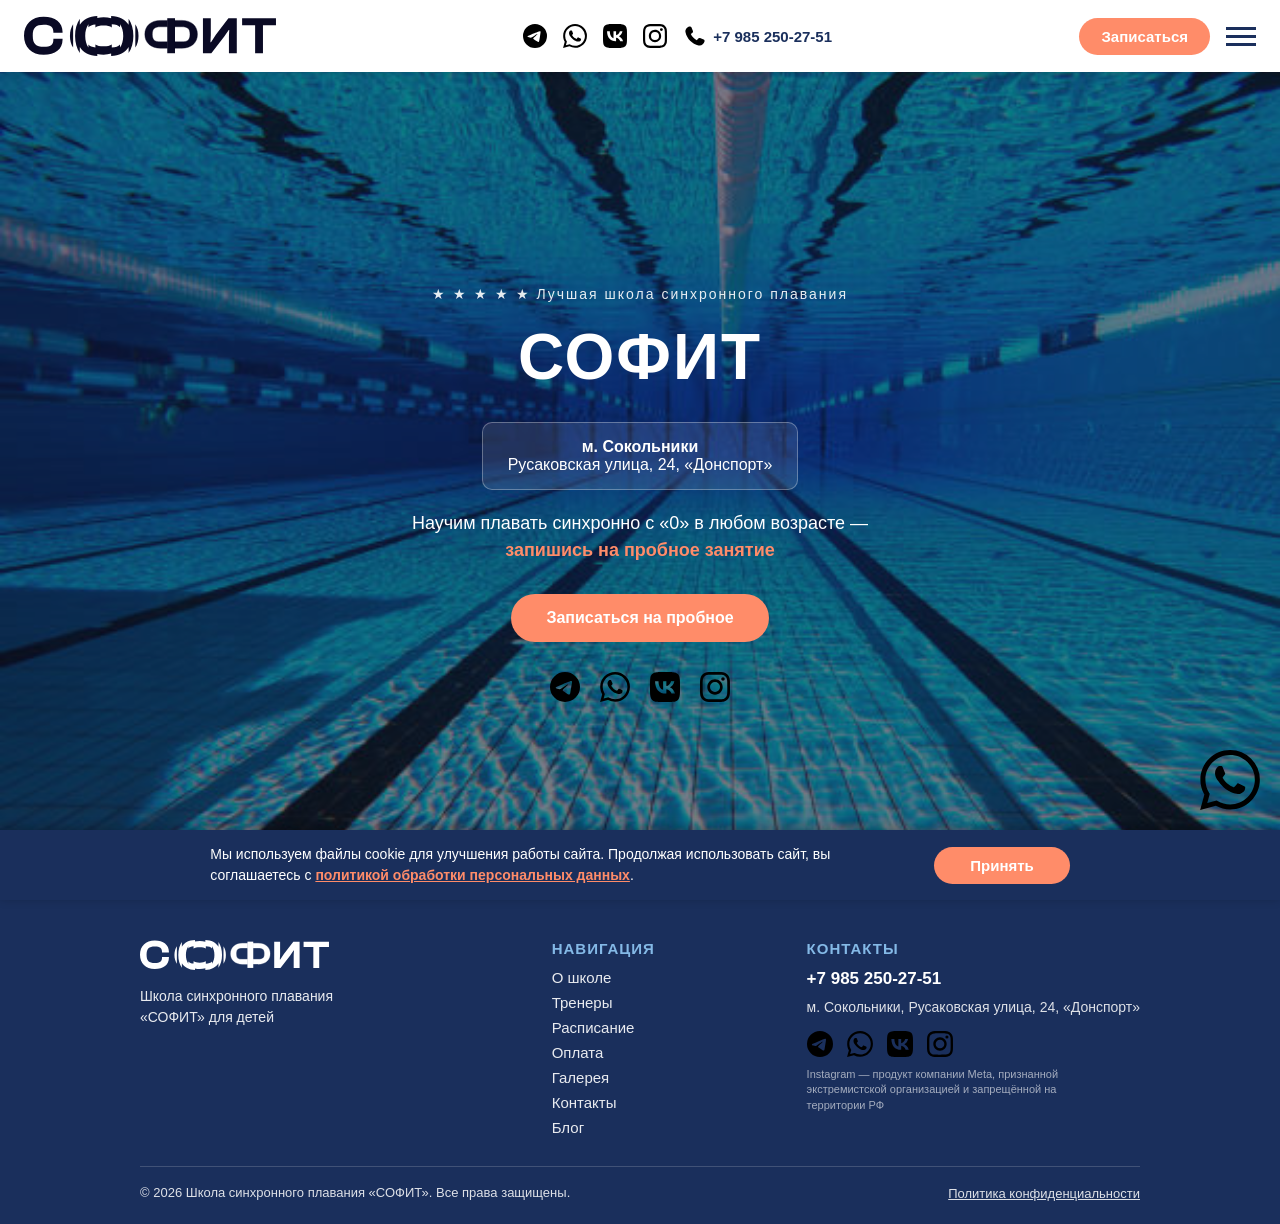
<file: index.html>
<!DOCTYPE html>
<html lang="ru">
<head>
  <meta charset="UTF-8">
  <meta name="viewport" content="width=device-width, initial-scale=1.0">
  <title>Школа синхронного плавания</title>
  <link rel="stylesheet" href="css/style.css">
  <link rel="stylesheet" href="css/modal.css">
</head>
<body>

  <!-- HEADER -->
  <header class="header">
    <a href="index.html" class="logo">
      <img src="images/logo.svg" alt="Логотип школы СОФИТ">
    </a>
    <div class="header-contacts">
      <a href="https://t.me/ваш_канал" target="_blank" aria-label="Telegram">
        <img src="images/icons/telegram.svg" alt="Telegram">
      </a>
      <a href="https://wa.me/79852502751" target="_blank" aria-label="WhatsApp">
        <img src="images/icons/whatsapp.svg" alt="WhatsApp">
      </a>
      <a href="https://vk.com/ваша_группа" target="_blank" aria-label="VK">
        <img src="images/icons/vk.svg" alt="VK">
      </a>
      <a href="https://instagram.com/ваш_профиль" target="_blank" aria-label="Instagram">
        <img src="images/icons/instagram.svg" alt="Instagram">
      </a>
      <a href="tel:+79852502751" class="header-phone" aria-label="Позвонить">
        <img src="images/icons/phone.svg" alt="Телефон">
        <span class="header-phone-text">+7 985 250-27-51</span>
      </a>
    </div>
    <div class="header-actions">
      <button class="header-signup-btn" id="signupOpenBtn" aria-label="Записаться на пробное занятие">
        <span class="signup-icon" aria-hidden="true">+</span>
        <span class="signup-text">Записаться</span>
      </button>
      <button class="burger" id="burgerBtn" aria-label="Открыть меню">
        <span></span>
        <span></span>
        <span></span>
      </button>
    </div>
  </header>

  <!-- МЕНЮ (появляется при клике на гамбургер) -->
  <nav class="mobile-menu" id="mobileMenu">
    <a href="index.html">Главная</a>
    <a href="about.html">О школе</a>
    <a href="trainers.html">Тренеры</a>
    <a href="schedule.html">Расписание</a>
    <a href="payment.html">Оплата</a>
    <a href="gallery.html">Галерея</a>
    <a href="blog.html">Блог</a>
    <a href="contacts.html">Контакты</a>
  </nav>

<!-- HERO SECTION (полноэкранный фон) -->
<section class="hero">
  <img src="images/hero-bg.jpg" alt="Синхронное плавание" class="hero-bg">
  <div class="hero-overlay">

    <p class="hero-badge">★ ★ ★ ★ ★ Лучшая школа синхронного плавания</p>

    <h1 class="hero-title">СОФИТ</h1>

    <div class="hero-info-card">
      <strong>м. Сокольники</strong>
      <p>Русаковская улица, 24, «Донспорт»</p>
    </div>

    <p class="hero-subtitle">
      Научим плавать синхронно с «0» в любом возрасте — 
      <span class="highlight">запишись на пробное занятие</span>
    </p>

    <a href="https://wa.me/79852502751" class="btn-primary">Записаться на пробное</a>

    <div class="hero-socials">
      <a href="https://t.me/ваш_канал" target="_blank">
        <img src="images/icons/telegram.svg" alt="Telegram">
      </a>
      <a href="https://wa.me/79852502751" target="_blank">
        <img src="images/icons/whatsapp.svg" alt="WhatsApp">
      </a>
      <a href="https://vk.com/ваша_группа" target="_blank">
        <img src="images/icons/vk.svg" alt="VK">
      </a>
      <a href="https://www.instagram.com/sofit.swimming_?igsh=MWUxM2V4d3Z0cXV6cQ%3D%3D&utm_source=qr" target="_blank">
        <img src="images/icons/instagram.svg" alt="Instagram">
      </a>
    </div>

  </div>
</section>


  <!-- FOOTER -->
  <footer class="footer">
    <div class="footer-columns">
      <div class="footer-col footer-about">
        <img src="images/logo.svg" alt="Логотип школы СОФИТ" class="footer-logo">
        <p>Школа синхронного плавания «СОФИТ» для детей</p>
      </div>
      <div class="footer-col">
        <h4>Навигация</h4>
        <nav class="footer-nav">
          <a href="about.html">О школе</a>
          <a href="trainers.html">Тренеры</a>
          <a href="schedule.html">Расписание</a>
          <a href="payment.html">Оплата</a>
          <a href="gallery.html">Галерея</a>
          <a href="contacts.html">Контакты</a>
          <a href="blog.html">Блог</a>
        </nav>
      </div>
      <div class="footer-col">
        <h4>Контакты</h4>
        <a href="tel:+79852502751" class="footer-phone">+7 985 250-27-51</a>
        <p class="footer-address">м. Сокольники, Русаковская улица, 24, «Донспорт»</p>
        <div class="footer-socials">
          <a href="https://t.me/ваш_канал" target="_blank" aria-label="Telegram">
            <img src="images/icons/telegram.svg" alt="Telegram">
          </a>
          <a href="https://wa.me/79852502751" target="_blank" aria-label="WhatsApp">
            <img src="images/icons/whatsapp.svg" alt="WhatsApp">
          </a>
          <a href="https://vk.com/ваша_группа" target="_blank" aria-label="VK">
            <img src="images/icons/vk.svg" alt="VK">
          </a>
          <a href="https://instagram.com/ваш_профиль" target="_blank" aria-label="Instagram">
            <img src="images/icons/instagram.svg" alt="Instagram">
          </a>
        </div>
        <p class="footer-socials-note">Instagram — продукт компании Meta, признанной экстремистской организацией и запрещённой на территории РФ</p>
      </div>
    </div>
    <div class="footer-bottom">
      <p>© 2026 Школа синхронного плавания «СОФИТ». Все права защищены.</p>
      <a href="privacy-policy.html">Политика конфиденциальности</a>
    </div>
  </footer>

  <!-- WHATSAPP FLOATING BUTTON -->
  <a href="https://wa.me/79852502751" class="whatsapp-btn">
    <img src="images/icons/whatsapp.svg" alt="WhatsApp">
  </a>

  <script src="js/main.js"></script>

  <!-- МОДАЛЬНОЕ ОКНО ЗАПИСИ НА ПРОБНОЕ ЗАНЯТИЕ -->
  <div class="modal-overlay" id="signupModal" aria-hidden="true" role="dialog" aria-labelledby="signupModalTitle">
    <div class="modal-window">
      <button class="modal-close" type="button" aria-label="Закрыть окно">✕</button>
      <h2 class="modal-title" id="signupModalTitle">Запись на пробное занятие</h2>

      <form class="modal-form" novalidate>
        <div class="modal-field" data-field="childName">
          <label for="modalChildName">Имя ребёнка <span class="required-mark">*</span></label>
          <input type="text" id="modalChildName" name="childName" required>
          <span class="field-error"></span>
        </div>

        <div class="modal-field" data-field="parentName">
          <label for="modalParentName">Имя родителя <span class="required-mark">*</span></label>
          <input type="text" id="modalParentName" name="parentName" required>
          <span class="field-error"></span>
        </div>

        <div class="modal-field" data-field="phone">
          <label for="modalPhone">Телефон родителя <span class="required-mark">*</span></label>
          <input type="tel" id="modalPhone" name="phone" placeholder="+7 ___ ___-__-__" pattern="[+]?[\d\s\-()]{7,20}" required>
          <span class="field-error"></span>
        </div>

        <div class="modal-field" data-field="age">
          <label for="modalAge">Возраст ребёнка</label>
          <input type="number" id="modalAge" name="age" min="1" max="18">
          <span class="field-error"></span>
        </div>

        <div class="modal-field" data-field="preferredTime">
          <label for="modalTime">Удобное время</label>
          <input type="text" id="modalTime" name="preferredTime" placeholder="Например: будни после 17:00">
          <span class="field-error"></span>
        </div>

        <div class="modal-field" data-field="group">
          <label for="modalGroup">Группа</label>
          <input type="text" id="modalGroup" name="group" placeholder="Например: младшая 5–7 лет">
          <span class="field-error"></span>
        </div>

        <div class="modal-field" data-field="comment">
          <label for="modalComment">Комментарий</label>
          <textarea id="modalComment" name="comment" rows="3"></textarea>
          <span class="field-error"></span>
        </div>

        <div class="modal-consent" data-field="consent">
          <label class="consent-label">
            <input type="checkbox" name="consent" required>
            <span>Согласен с условиями обработки персональных данных и с <a href="privacy-policy.html" target="_blank">политикой конфиденциальности</a> <span class="required-mark">*</span></span>
          </label>
          <span class="field-error"></span>
        </div>

        <button type="submit" class="modal-submit">Отправить</button>
      </form>

      <div class="modal-success">
        <div class="modal-success-icon">✅</div>
        <p class="modal-success-text">Спасибо! Заявка отправлена, мы скоро свяжемся с вами</p>
        <a class="modal-whatsapp-btn" href="#" target="_blank" rel="noopener">
          <img src="images/icons/whatsapp.svg" alt="">
          Продублировать в WhatsApp
        </a>
      </div>
    </div>
  </div>

  <script src="js/modal.js"></script>
</body>
</html>
</file>
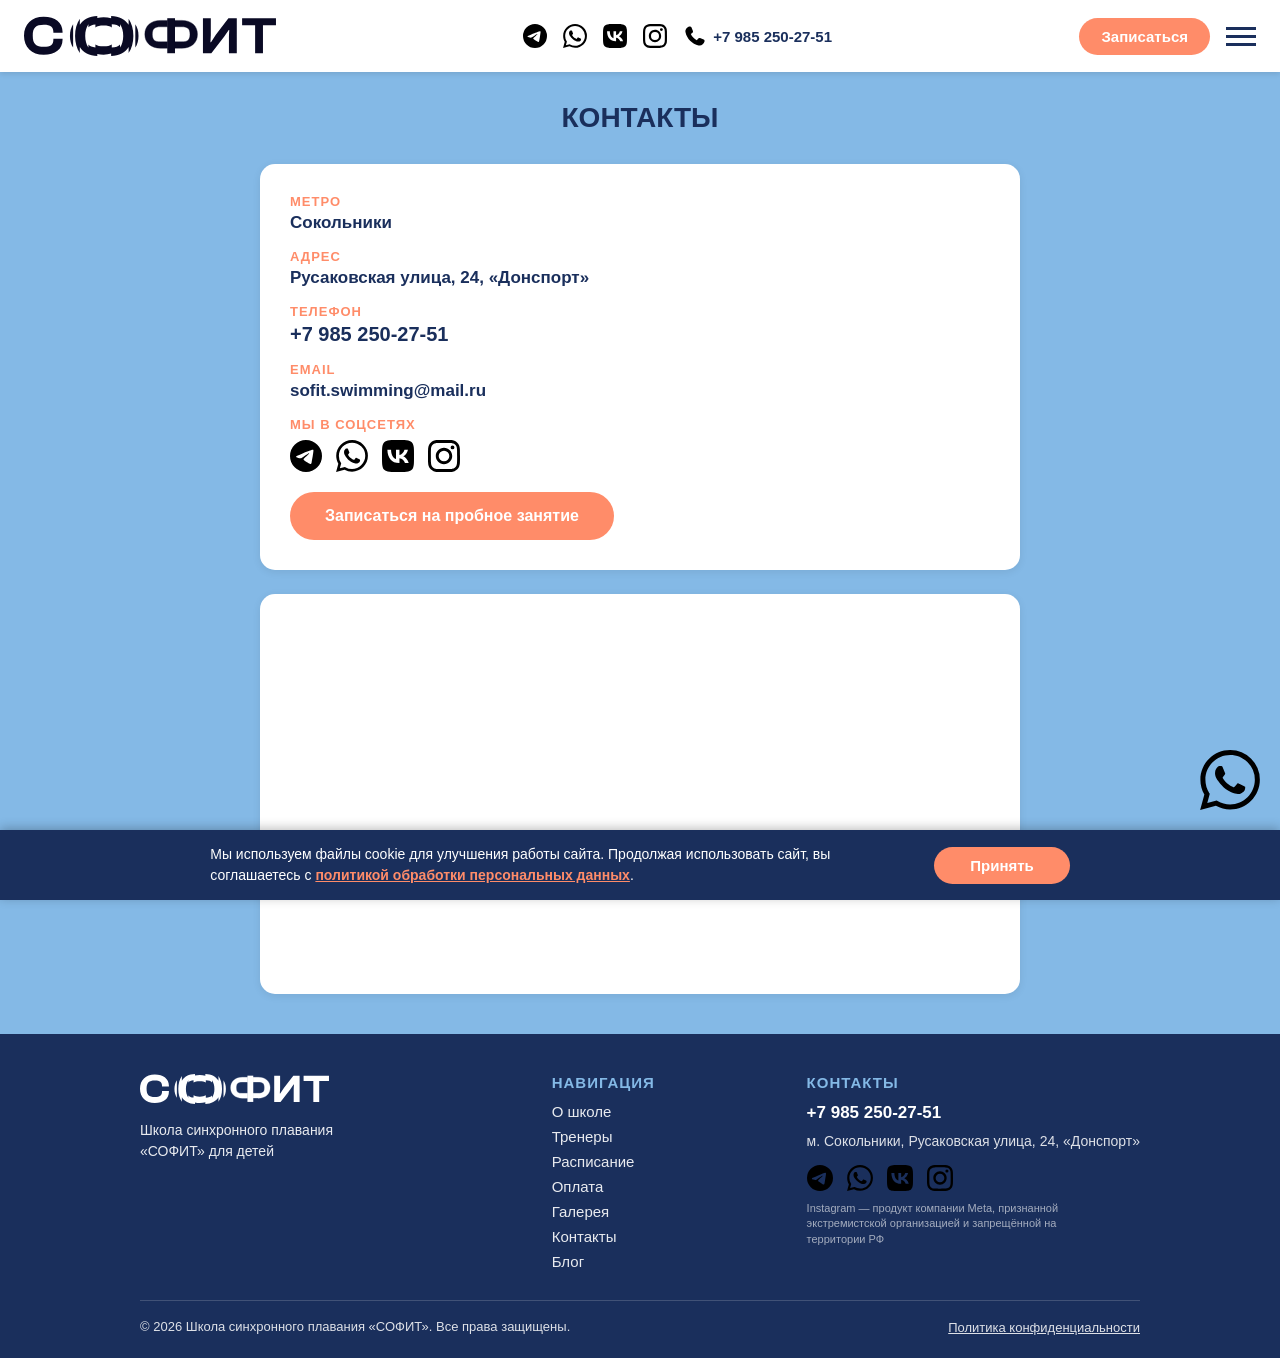
<file: contacts.html>
<!DOCTYPE html>
<html lang="ru">
<head>
  <meta charset="UTF-8">
  <meta name="viewport" content="width=device-width, initial-scale=1.0">
  <meta name="description" content="Контакты школы синхронного плавания СОФИТ — телефон, адрес, соцсети.">
  <title>Контакты — Школа синхронного плавания СОФИТ</title>
  <link rel="stylesheet" href="css/style.css">
  <link rel="stylesheet" href="css/modal.css">
</head>
<body>

  <!-- HEADER -->
  <header class="header">
    <a href="index.html" class="logo">
      <img src="images/logo.svg" alt="Логотип школы СОФИТ">
    </a>
    <div class="header-contacts">
      <a href="https://t.me/ваш_канал" target="_blank" aria-label="Telegram">
        <img src="images/icons/telegram.svg" alt="Telegram">
      </a>
      <a href="https://wa.me/79852502751" target="_blank" aria-label="WhatsApp">
        <img src="images/icons/whatsapp.svg" alt="WhatsApp">
      </a>
      <a href="https://vk.com/ваша_группа" target="_blank" aria-label="VK">
        <img src="images/icons/vk.svg" alt="VK">
      </a>
      <a href="https://instagram.com/ваш_профиль" target="_blank" aria-label="Instagram">
        <img src="images/icons/instagram.svg" alt="Instagram">
      </a>
      <a href="tel:+79852502751" class="header-phone" aria-label="Позвонить">
        <img src="images/icons/phone.svg" alt="Телефон">
        <span class="header-phone-text">+7 985 250-27-51</span>
      </a>
    </div>
    <div class="header-actions">
      <button class="header-signup-btn" id="signupOpenBtn" aria-label="Записаться на пробное занятие">
        <span class="signup-icon" aria-hidden="true">+</span>
        <span class="signup-text">Записаться</span>
      </button>
      <button class="burger" id="burgerBtn" aria-label="Открыть меню">
        <span></span>
        <span></span>
        <span></span>
      </button>
    </div>
  </header>

  <!-- МЕНЮ -->
  <nav class="mobile-menu" id="mobileMenu">
    <a href="index.html">Главная</a>
    <a href="about.html">О школе</a>
    <a href="trainers.html">Тренеры</a>
    <a href="schedule.html">Расписание</a>
    <a href="payment.html">Оплата</a>
    <a href="gallery.html">Галерея</a>
    <a href="blog.html">Блог</a>
    <a href="contacts.html">Контакты</a>
  </nav>

  <!-- ЗАГОЛОВОК СТРАНИЦЫ -->
  <section class="page-header">
    <h1>КОНТАКТЫ</h1>
  </section>

  <!-- КОНТЕНТ -->
  <section class="page-content contacts-content">

    <!-- АДРЕС / ТЕЛЕФОН / СОЦСЕТИ -->
    <div class="contacts-card">
      <div class="contacts-row">
        <span class="contacts-label">Метро</span>
        <span class="contacts-value">Сокольники</span>
      </div>
      <div class="contacts-row">
        <span class="contacts-label">Адрес</span>
        <span class="contacts-value">Русаковская улица, 24, «Донспорт»</span>
      </div>
      <div class="contacts-row">
        <span class="contacts-label">Телефон</span>
        <a href="tel:+79852502751" class="contacts-phone">+7 985 250-27-51</a>
      </div>
      <div class="contacts-row">
        <span class="contacts-label">Email</span>
        <a href="mailto:sofit.swimming@mail.ru" class="contacts-email">sofit.swimming@mail.ru</a>
      </div>
      <div class="contacts-row">
        <span class="contacts-label">Мы в соцсетях</span>
        <div class="contacts-socials">
          <a href="https://t.me/ваш_канал" target="_blank" aria-label="Telegram">
            <img src="images/icons/telegram.svg" alt="Telegram">
          </a>
          <a href="https://wa.me/79852502751" target="_blank" aria-label="WhatsApp">
            <img src="images/icons/whatsapp.svg" alt="WhatsApp">
          </a>
          <a href="https://vk.com/ваша_группа" target="_blank" aria-label="VK">
            <img src="images/icons/vk.svg" alt="VK">
          </a>
          <a href="https://instagram.com/ваш_профиль" target="_blank" aria-label="Instagram">
            <img src="images/icons/instagram.svg" alt="Instagram">
          </a>
        </div>
      </div>
      <!-- Кнопка переиспользует модалку записи из js/modal.js (см. скрипт внизу страницы) -->
      <button type="button" class="btn-primary contacts-signup-btn js-open-signup">
        Записаться на пробное занятие
      </button>
    </div>

    <!-- КАРТА (Яндекс.Карты, iframe-виджет без API-ключа, метка по поиску адреса) -->
    <div class="map-wrapper">
      <iframe
        src="https://yandex.ru/map-widget/v1/?text=%D0%9C%D0%BE%D1%81%D0%BA%D0%B2%D0%B0%2C%20%D0%A0%D1%83%D1%81%D0%B0%D0%BA%D0%BE%D0%B2%D1%81%D0%BA%D0%B0%D1%8F%20%D1%83%D0%BB%D0%B8%D1%86%D0%B0%2C%2024&z=16"
        title="Карта: Москва, Русаковская улица, 24, «Донспорт»"
        allowfullscreen
        loading="lazy">
      </iframe>
    </div>

  </section>

  <!-- FOOTER -->
  <footer class="footer">
    <div class="footer-columns">
      <div class="footer-col footer-about">
        <img src="images/logo.svg" alt="Логотип школы СОФИТ" class="footer-logo">
        <p>Школа синхронного плавания «СОФИТ» для детей</p>
      </div>
      <div class="footer-col">
        <h4>Навигация</h4>
        <nav class="footer-nav">
          <a href="about.html">О школе</a>
          <a href="trainers.html">Тренеры</a>
          <a href="schedule.html">Расписание</a>
          <a href="payment.html">Оплата</a>
          <a href="gallery.html">Галерея</a>
          <a href="contacts.html">Контакты</a>
          <a href="blog.html">Блог</a>
        </nav>
      </div>
      <div class="footer-col">
        <h4>Контакты</h4>
        <a href="tel:+79852502751" class="footer-phone">+7 985 250-27-51</a>
        <p class="footer-address">м. Сокольники, Русаковская улица, 24, «Донспорт»</p>
        <div class="footer-socials">
          <a href="https://t.me/ваш_канал" target="_blank" aria-label="Telegram">
            <img src="images/icons/telegram.svg" alt="Telegram">
          </a>
          <a href="https://wa.me/79852502751" target="_blank" aria-label="WhatsApp">
            <img src="images/icons/whatsapp.svg" alt="WhatsApp">
          </a>
          <a href="https://vk.com/ваша_группа" target="_blank" aria-label="VK">
            <img src="images/icons/vk.svg" alt="VK">
          </a>
          <a href="https://instagram.com/ваш_профиль" target="_blank" aria-label="Instagram">
            <img src="images/icons/instagram.svg" alt="Instagram">
          </a>
        </div>
        <p class="footer-socials-note">Instagram — продукт компании Meta, признанной экстремистской организацией и запрещённой на территории РФ</p>
      </div>
    </div>
    <div class="footer-bottom">
      <p>© 2026 Школа синхронного плавания «СОФИТ». Все права защищены.</p>
      <a href="privacy-policy.html">Политика конфиденциальности</a>
    </div>
  </footer>

  <!-- WHATSAPP FLOATING BUTTON -->
  <a href="https://wa.me/79852502751" class="whatsapp-btn">
    <img src="images/icons/whatsapp.svg" alt="WhatsApp">
  </a>

  <script src="js/main.js"></script>

  <!-- МОДАЛЬНОЕ ОКНО ЗАПИСИ НА ПРОБНОЕ ЗАНЯТИЕ -->
  <div class="modal-overlay" id="signupModal" aria-hidden="true" role="dialog" aria-labelledby="signupModalTitle">
    <div class="modal-window">
      <button class="modal-close" type="button" aria-label="Закрыть окно">✕</button>
      <h2 class="modal-title" id="signupModalTitle">Запись на пробное занятие</h2>

      <form class="modal-form" novalidate>
        <div class="modal-field" data-field="childName">
          <label for="modalChildName">Имя ребёнка <span class="required-mark">*</span></label>
          <input type="text" id="modalChildName" name="childName" required>
          <span class="field-error"></span>
        </div>

        <div class="modal-field" data-field="parentName">
          <label for="modalParentName">Имя родителя <span class="required-mark">*</span></label>
          <input type="text" id="modalParentName" name="parentName" required>
          <span class="field-error"></span>
        </div>

        <div class="modal-field" data-field="phone">
          <label for="modalPhone">Телефон родителя <span class="required-mark">*</span></label>
          <input type="tel" id="modalPhone" name="phone" placeholder="+7 ___ ___-__-__" pattern="[+]?[\d\s\-()]{7,20}" required>
          <span class="field-error"></span>
        </div>

        <div class="modal-field" data-field="age">
          <label for="modalAge">Возраст ребёнка</label>
          <input type="number" id="modalAge" name="age" min="1" max="18">
          <span class="field-error"></span>
        </div>

        <div class="modal-field" data-field="preferredTime">
          <label for="modalTime">Удобное время</label>
          <input type="text" id="modalTime" name="preferredTime" placeholder="Например: будни после 17:00">
          <span class="field-error"></span>
        </div>

        <div class="modal-field" data-field="group">
          <label for="modalGroup">Группа</label>
          <input type="text" id="modalGroup" name="group" placeholder="Например: младшая 5–7 лет">
          <span class="field-error"></span>
        </div>

        <div class="modal-field" data-field="comment">
          <label for="modalComment">Комментарий</label>
          <textarea id="modalComment" name="comment" rows="3"></textarea>
          <span class="field-error"></span>
        </div>

        <div class="modal-consent" data-field="consent">
          <label class="consent-label">
            <input type="checkbox" name="consent" required>
            <span>Согласен с условиями обработки персональных данных и с <a href="privacy-policy.html" target="_blank">политикой конфиденциальности</a> <span class="required-mark">*</span></span>
          </label>
          <span class="field-error"></span>
        </div>

        <button type="submit" class="modal-submit">Отправить</button>
      </form>

      <div class="modal-success">
        <div class="modal-success-icon">✅</div>
        <p class="modal-success-text">Спасибо! Заявка отправлена, мы скоро свяжемся с вами</p>
        <a class="modal-whatsapp-btn" href="#" target="_blank" rel="noopener">
          <img src="images/icons/whatsapp.svg" alt="">
          Продублировать в WhatsApp
        </a>
      </div>
    </div>
  </div>

  <script src="js/modal.js"></script>

  <!-- Кнопка «Записаться на пробное занятие» переиспользует существующий
       обработчик модалки: программно «нажимает» кнопку #signupOpenBtn в header,
       на которую уже подписан js/modal.js. Сам modal.js не изменялся. -->
  <script>
    document.querySelectorAll('.js-open-signup').forEach(function (btn) {
      btn.addEventListener('click', function () {
        var headerSignupBtn = document.getElementById('signupOpenBtn');
        if (headerSignupBtn) headerSignupBtn.click();
      });
    });
  </script>
</body>
</html>
</file>
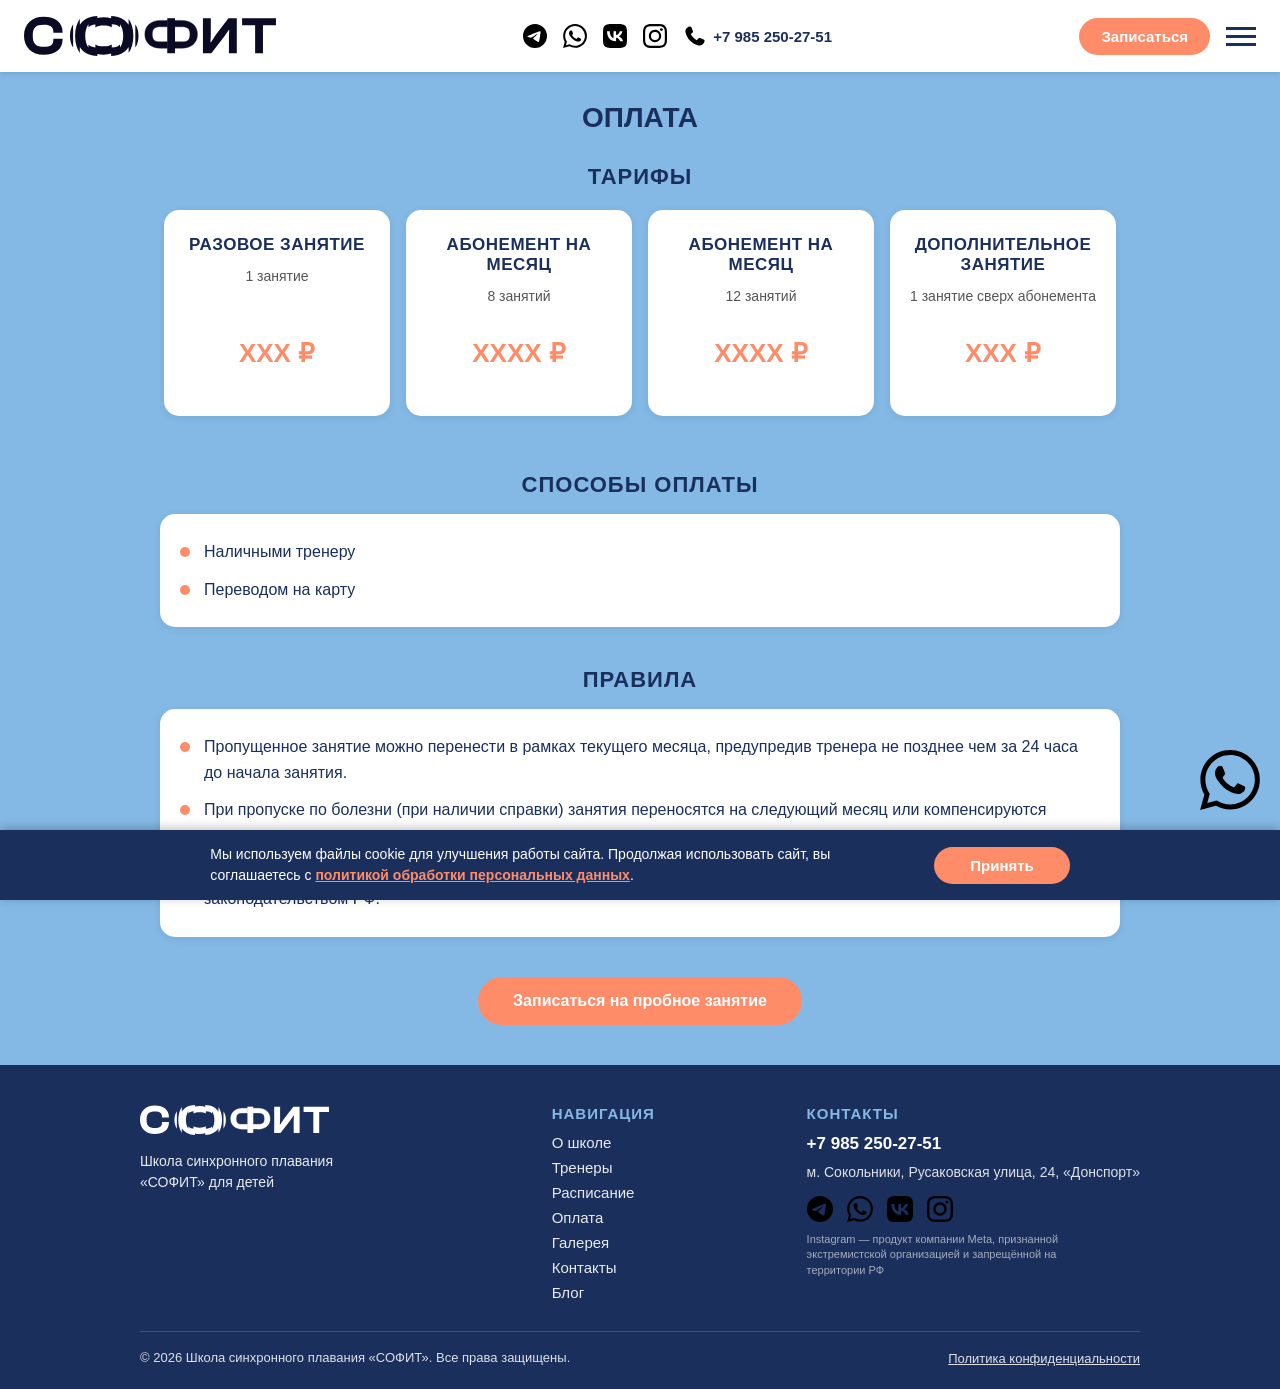
<file: payment.html>
<!DOCTYPE html>
<html lang="ru">
<head>
  <meta charset="UTF-8">
  <meta name="viewport" content="width=device-width, initial-scale=1.0">
  <meta name="description" content="Оплата занятий в школе синхронного плавания СОФИТ — тарифы, способы оплаты, правила.">
  <title>Оплата — Школа синхронного плавания СОФИТ</title>
  <link rel="stylesheet" href="css/style.css">
  <link rel="stylesheet" href="css/modal.css">
</head>
<body>

  <!-- HEADER -->
  <header class="header">
    <a href="index.html" class="logo">
      <img src="images/logo.svg" alt="Логотип школы СОФИТ">
    </a>
    <div class="header-contacts">
      <a href="https://t.me/ваш_канал" target="_blank" aria-label="Telegram">
        <img src="images/icons/telegram.svg" alt="Telegram">
      </a>
      <a href="https://wa.me/79852502751" target="_blank" aria-label="WhatsApp">
        <img src="images/icons/whatsapp.svg" alt="WhatsApp">
      </a>
      <a href="https://vk.com/ваша_группа" target="_blank" aria-label="VK">
        <img src="images/icons/vk.svg" alt="VK">
      </a>
      <a href="https://instagram.com/ваш_профиль" target="_blank" aria-label="Instagram">
        <img src="images/icons/instagram.svg" alt="Instagram">
      </a>
      <a href="tel:+79852502751" class="header-phone" aria-label="Позвонить">
        <img src="images/icons/phone.svg" alt="Телефон">
        <span class="header-phone-text">+7 985 250-27-51</span>
      </a>
    </div>
    <div class="header-actions">
      <button class="header-signup-btn" id="signupOpenBtn" aria-label="Записаться на пробное занятие">
        <span class="signup-icon" aria-hidden="true">+</span>
        <span class="signup-text">Записаться</span>
      </button>
      <button class="burger" id="burgerBtn" aria-label="Открыть меню">
        <span></span>
        <span></span>
        <span></span>
      </button>
    </div>
  </header>

  <!-- МЕНЮ -->
  <nav class="mobile-menu" id="mobileMenu">
    <a href="index.html">Главная</a>
    <a href="about.html">О школе</a>
    <a href="trainers.html">Тренеры</a>
    <a href="schedule.html">Расписание</a>
    <a href="payment.html">Оплата</a>
    <a href="gallery.html">Галерея</a>
    <a href="blog.html">Блог</a>
    <a href="contacts.html">Контакты</a>
  </nav>

  <!-- ЗАГОЛОВОК СТРАНИЦЫ -->
  <section class="page-header">
    <h1>ОПЛАТА</h1>
  </section>

  <!-- КОНТЕНТ -->
  <section class="page-content payment-content">

    <!-- ТАРИФЫ: горизонтальная скроллируемая лента карточек -->
    <div class="payment-section">
      <h2 class="section-title">Тарифы</h2>
      <!-- Цены — заглушки «XXX ₽», владелец заменит на реальные -->
      <div class="tariffs-scroller" role="list">
        <article class="tariff-card" role="listitem">
          <h3 class="tariff-name">Разовое занятие</h3>
          <p class="tariff-includes">1 занятие</p>
          <p class="tariff-price">XXX ₽</p>
        </article>
        <article class="tariff-card" role="listitem">
          <h3 class="tariff-name">Абонемент на месяц</h3>
          <p class="tariff-includes">8 занятий</p>
          <p class="tariff-price">XXXX ₽</p>
        </article>
        <article class="tariff-card" role="listitem">
          <h3 class="tariff-name">Абонемент на месяц</h3>
          <p class="tariff-includes">12 занятий</p>
          <p class="tariff-price">XXXX ₽</p>
        </article>
        <article class="tariff-card" role="listitem">
          <h3 class="tariff-name">Дополнительное занятие</h3>
          <p class="tariff-includes">1 занятие сверх абонемента</p>
          <p class="tariff-price">XXX ₽</p>
        </article>
      </div>
    </div>

    <!-- СПОСОБЫ ОПЛАТЫ -->
    <div class="payment-section">
      <h2 class="section-title">Способы оплаты</h2>
      <div class="payment-card">
        <ul class="payment-list">
          <li>Наличными тренеру</li>
          <li>Переводом на карту</li>
        </ul>
      </div>
    </div>

    <!-- ПРАВИЛА (текст-заглушка, владелец скорректирует) -->
    <div class="payment-section">
      <h2 class="section-title">Правила</h2>
      <div class="payment-card">
        <ul class="payment-list">
          <li>Пропущенное занятие можно перенести в рамках текущего месяца, предупредив тренера не позднее чем за 24&nbsp;часа до начала занятия.</li>
          <li>При пропуске по болезни (при наличии справки) занятия переносятся на следующий месяц или компенсируются дополнительными занятиями.</li>
          <li>Возврат средств за неиспользованные занятия абонемента производится по письменному заявлению в соответствии с законодательством&nbsp;РФ.</li>
        </ul>
      </div>
    </div>

    <!-- КНОПКА ЗАПИСИ: переиспользует модалку (программный клик по #signupOpenBtn, как на contacts.html) -->
    <div class="payment-cta">
      <button type="button" class="btn-primary js-open-signup">
        Записаться на пробное занятие
      </button>
    </div>

  </section>

  <!-- FOOTER -->
  <footer class="footer">
    <div class="footer-columns">
      <div class="footer-col footer-about">
        <img src="images/logo.svg" alt="Логотип школы СОФИТ" class="footer-logo">
        <p>Школа синхронного плавания «СОФИТ» для детей</p>
      </div>
      <div class="footer-col">
        <h4>Навигация</h4>
        <nav class="footer-nav">
          <a href="about.html">О школе</a>
          <a href="trainers.html">Тренеры</a>
          <a href="schedule.html">Расписание</a>
          <a href="payment.html">Оплата</a>
          <a href="gallery.html">Галерея</a>
          <a href="contacts.html">Контакты</a>
          <a href="blog.html">Блог</a>
        </nav>
      </div>
      <div class="footer-col">
        <h4>Контакты</h4>
        <a href="tel:+79852502751" class="footer-phone">+7 985 250-27-51</a>
        <p class="footer-address">м. Сокольники, Русаковская улица, 24, «Донспорт»</p>
        <div class="footer-socials">
          <a href="https://t.me/ваш_канал" target="_blank" aria-label="Telegram">
            <img src="images/icons/telegram.svg" alt="Telegram">
          </a>
          <a href="https://wa.me/79852502751" target="_blank" aria-label="WhatsApp">
            <img src="images/icons/whatsapp.svg" alt="WhatsApp">
          </a>
          <a href="https://vk.com/ваша_группа" target="_blank" aria-label="VK">
            <img src="images/icons/vk.svg" alt="VK">
          </a>
          <a href="https://instagram.com/ваш_профиль" target="_blank" aria-label="Instagram">
            <img src="images/icons/instagram.svg" alt="Instagram">
          </a>
        </div>
        <p class="footer-socials-note">Instagram — продукт компании Meta, признанной экстремистской организацией и запрещённой на территории РФ</p>
      </div>
    </div>
    <div class="footer-bottom">
      <p>© 2026 Школа синхронного плавания «СОФИТ». Все права защищены.</p>
      <a href="privacy-policy.html">Политика конфиденциальности</a>
    </div>
  </footer>

  <!-- WHATSAPP FLOATING BUTTON -->
  <a href="https://wa.me/79852502751" class="whatsapp-btn">
    <img src="images/icons/whatsapp.svg" alt="WhatsApp">
  </a>

  <script src="js/main.js"></script>

  <!-- МОДАЛЬНОЕ ОКНО ЗАПИСИ НА ПРОБНОЕ ЗАНЯТИЕ -->
  <div class="modal-overlay" id="signupModal" aria-hidden="true" role="dialog" aria-labelledby="signupModalTitle">
    <div class="modal-window">
      <button class="modal-close" type="button" aria-label="Закрыть окно">✕</button>
      <h2 class="modal-title" id="signupModalTitle">Запись на пробное занятие</h2>

      <form class="modal-form" novalidate>
        <div class="modal-field" data-field="childName">
          <label for="modalChildName">Имя ребёнка <span class="required-mark">*</span></label>
          <input type="text" id="modalChildName" name="childName" required>
          <span class="field-error"></span>
        </div>

        <div class="modal-field" data-field="parentName">
          <label for="modalParentName">Имя родителя <span class="required-mark">*</span></label>
          <input type="text" id="modalParentName" name="parentName" required>
          <span class="field-error"></span>
        </div>

        <div class="modal-field" data-field="phone">
          <label for="modalPhone">Телефон родителя <span class="required-mark">*</span></label>
          <input type="tel" id="modalPhone" name="phone" placeholder="+7 ___ ___-__-__" pattern="[+]?[\d\s\-()]{7,20}" required>
          <span class="field-error"></span>
        </div>

        <div class="modal-field" data-field="age">
          <label for="modalAge">Возраст ребёнка</label>
          <input type="number" id="modalAge" name="age" min="1" max="18">
          <span class="field-error"></span>
        </div>

        <div class="modal-field" data-field="preferredTime">
          <label for="modalTime">Удобное время</label>
          <input type="text" id="modalTime" name="preferredTime" placeholder="Например: будни после 17:00">
          <span class="field-error"></span>
        </div>

        <div class="modal-field" data-field="group">
          <label for="modalGroup">Группа</label>
          <input type="text" id="modalGroup" name="group" placeholder="Например: младшая 5–7 лет">
          <span class="field-error"></span>
        </div>

        <div class="modal-field" data-field="comment">
          <label for="modalComment">Комментарий</label>
          <textarea id="modalComment" name="comment" rows="3"></textarea>
          <span class="field-error"></span>
        </div>

        <div class="modal-consent" data-field="consent">
          <label class="consent-label">
            <input type="checkbox" name="consent" required>
            <span>Согласен с условиями обработки персональных данных и с <a href="privacy-policy.html" target="_blank">политикой конфиденциальности</a> <span class="required-mark">*</span></span>
          </label>
          <span class="field-error"></span>
        </div>

        <button type="submit" class="modal-submit">Отправить</button>
      </form>

      <div class="modal-success">
        <div class="modal-success-icon">✅</div>
        <p class="modal-success-text">Спасибо! Заявка отправлена, мы скоро свяжемся с вами</p>
        <a class="modal-whatsapp-btn" href="#" target="_blank" rel="noopener">
          <img src="images/icons/whatsapp.svg" alt="">
          Продублировать в WhatsApp
        </a>
      </div>
    </div>
  </div>

  <script src="js/modal.js"></script>

  <!-- Кнопка «Записаться на пробное занятие» переиспользует существующий
       обработчик модалки: программно «нажимает» кнопку #signupOpenBtn в header,
       на которую уже подписан js/modal.js. Сам modal.js не изменялся. -->
  <script>
    document.querySelectorAll('.js-open-signup').forEach(function (btn) {
      btn.addEventListener('click', function () {
        var headerSignupBtn = document.getElementById('signupOpenBtn');
        if (headerSignupBtn) headerSignupBtn.click();
      });
    });
  </script>
</body>
</html>
</file>
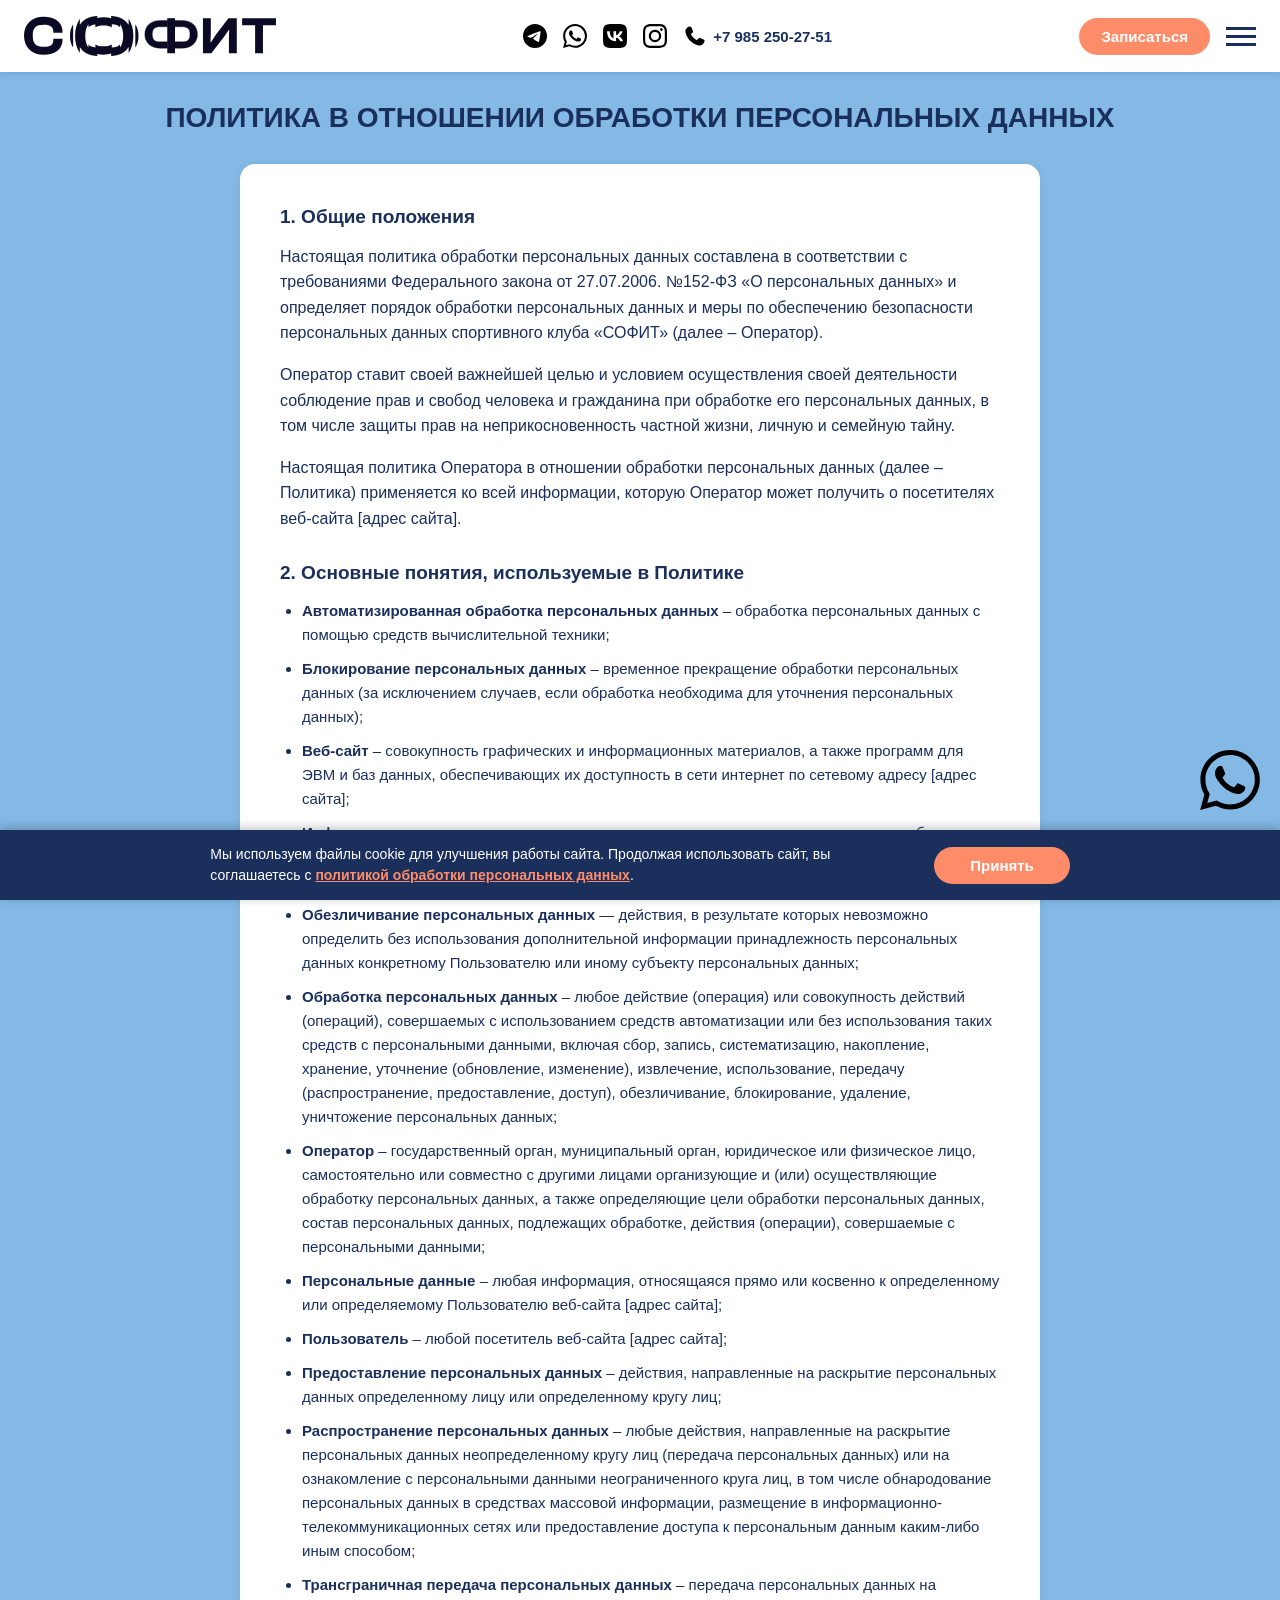
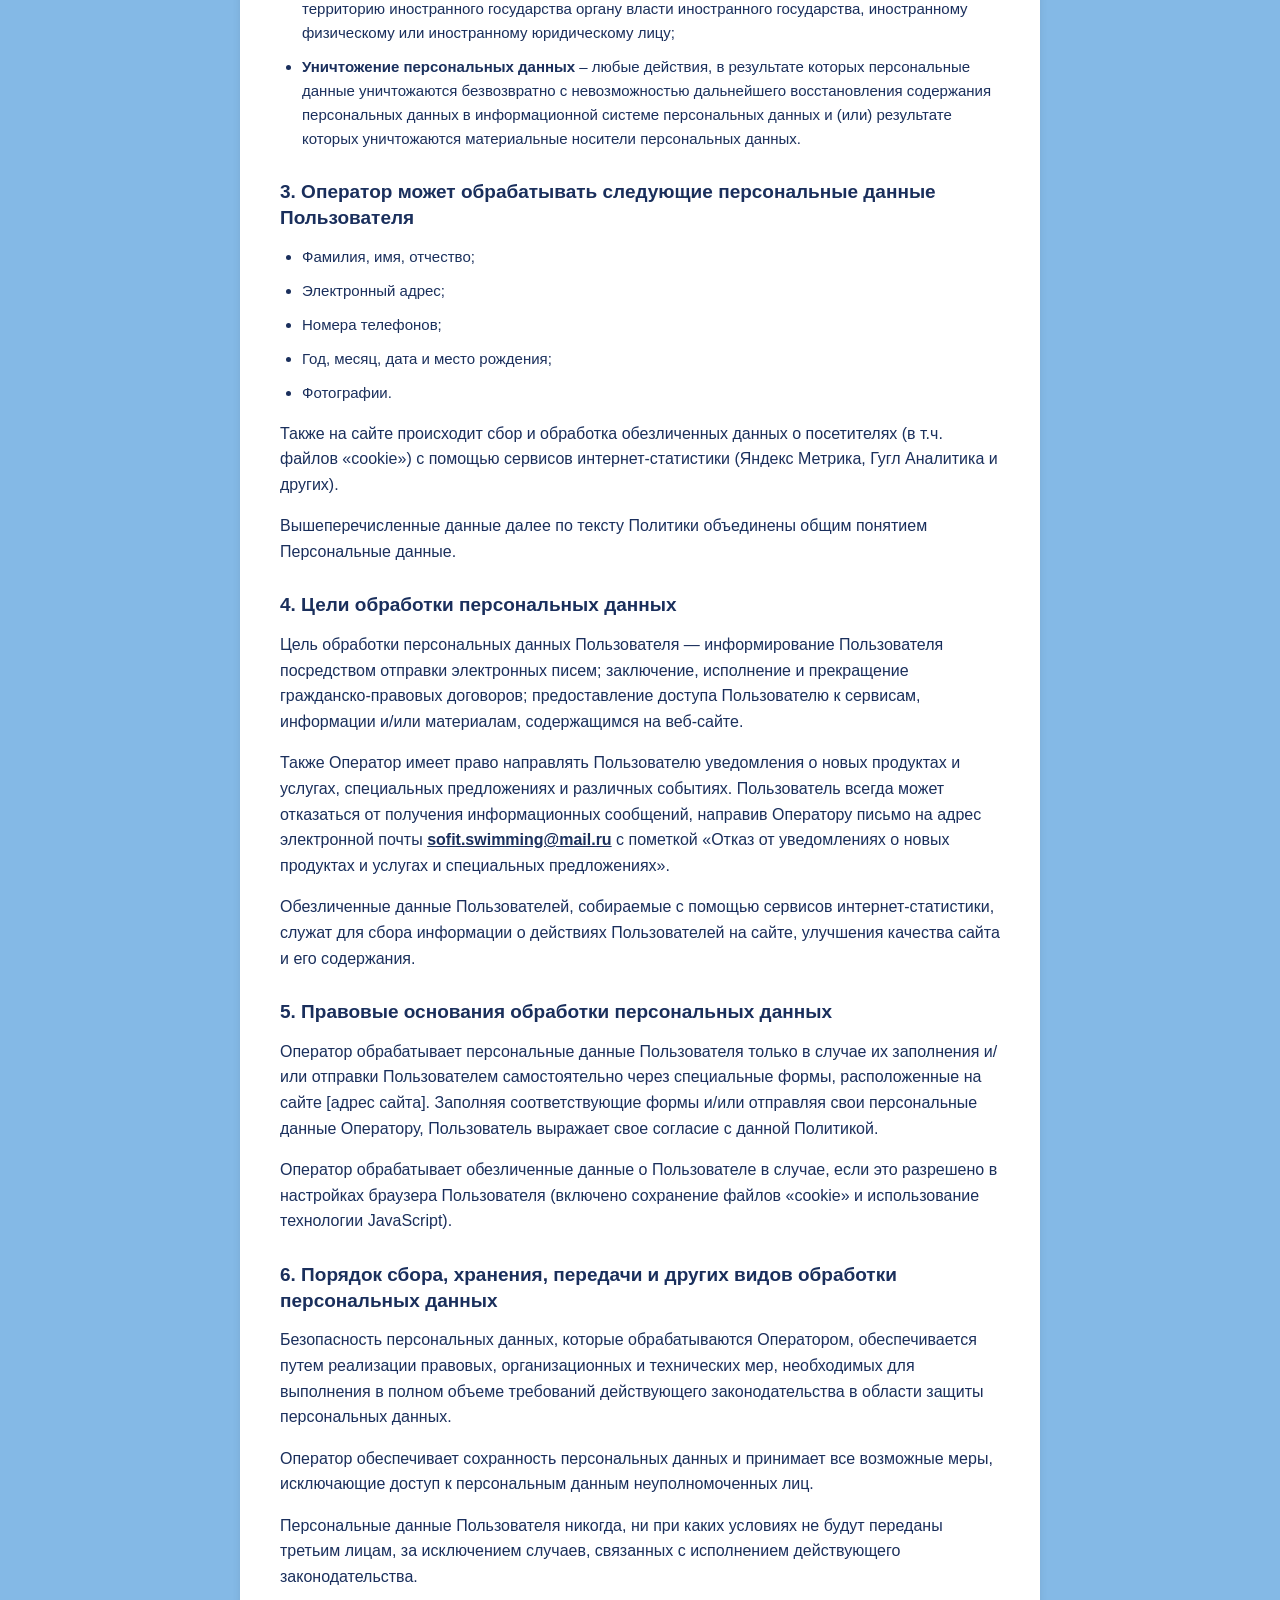
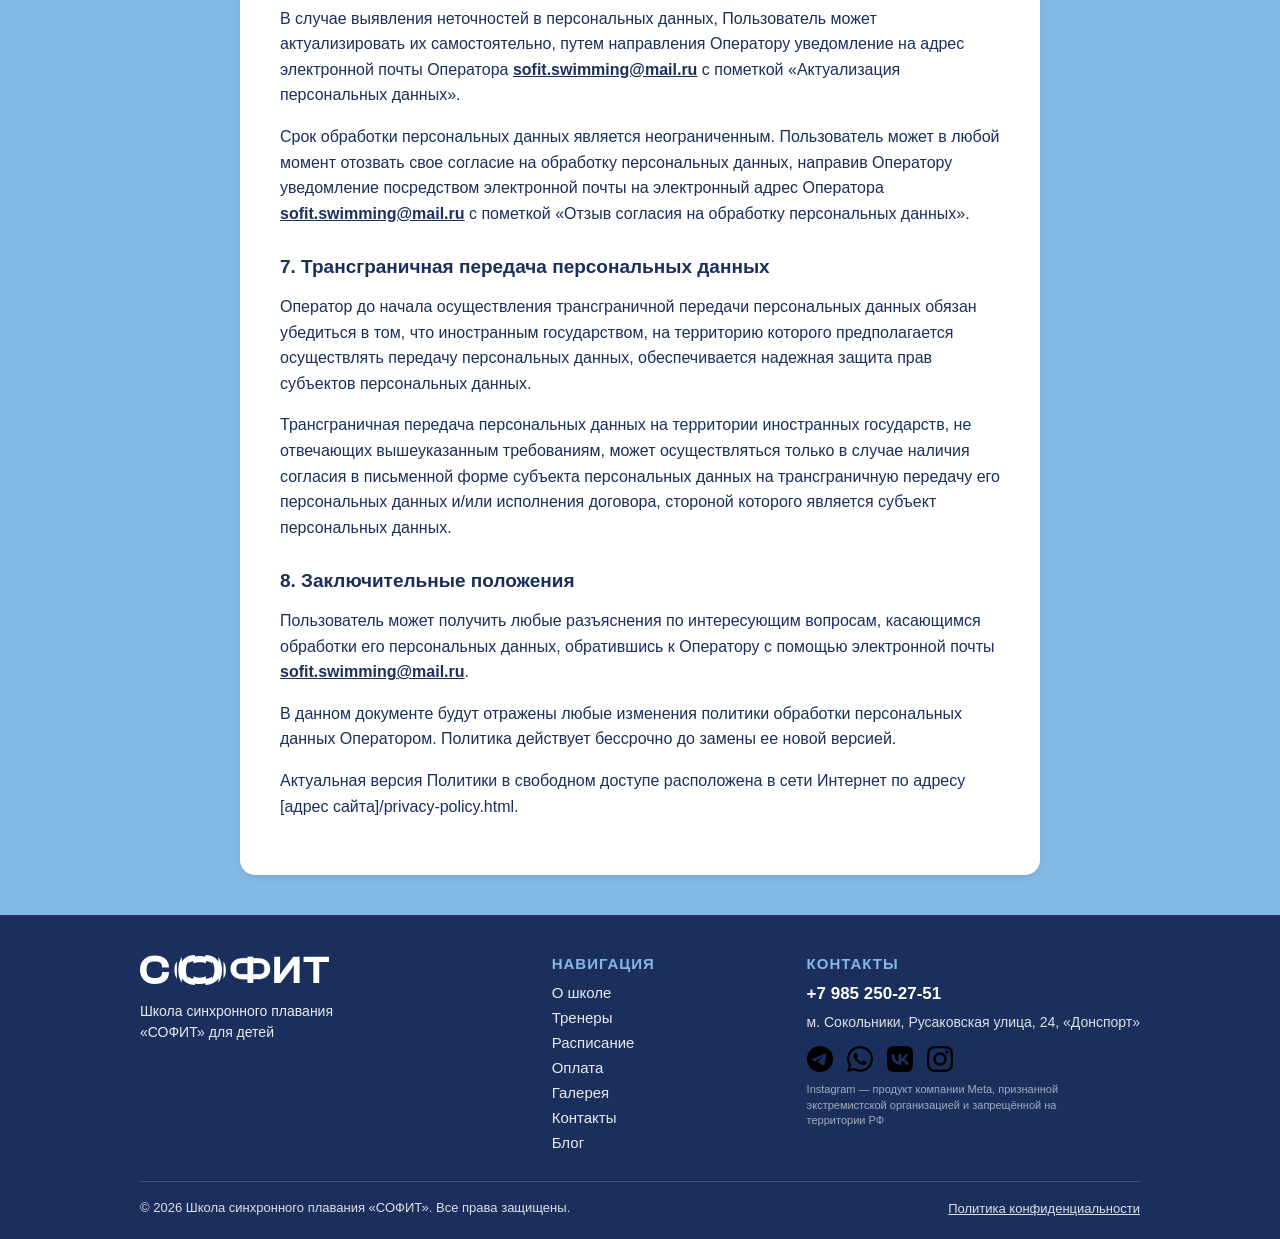
<file: privacy-policy.html>
<!DOCTYPE html>
<html lang="ru">
<head>
  <meta charset="UTF-8">
  <meta name="viewport" content="width=device-width, initial-scale=1.0">
  <meta name="description" content="Политика в отношении обработки персональных данных школы синхронного плавания СОФИТ.">
  <title>Политика конфиденциальности — Школа синхронного плавания СОФИТ</title>
  <link rel="stylesheet" href="css/style.css">
  <link rel="stylesheet" href="css/modal.css">
</head>
<body>

  <!-- HEADER -->
  <header class="header">
    <a href="index.html" class="logo">
      <img src="images/logo.svg" alt="Логотип школы СОФИТ">
    </a>
    <div class="header-contacts">
      <a href="https://t.me/ваш_канал" target="_blank" aria-label="Telegram">
        <img src="images/icons/telegram.svg" alt="Telegram">
      </a>
      <a href="https://wa.me/79852502751" target="_blank" aria-label="WhatsApp">
        <img src="images/icons/whatsapp.svg" alt="WhatsApp">
      </a>
      <a href="https://vk.com/ваша_группа" target="_blank" aria-label="VK">
        <img src="images/icons/vk.svg" alt="VK">
      </a>
      <a href="https://instagram.com/ваш_профиль" target="_blank" aria-label="Instagram">
        <img src="images/icons/instagram.svg" alt="Instagram">
      </a>
      <a href="tel:+79852502751" class="header-phone" aria-label="Позвонить">
        <img src="images/icons/phone.svg" alt="Телефон">
        <span class="header-phone-text">+7 985 250-27-51</span>
      </a>
    </div>
    <div class="header-actions">
      <button class="header-signup-btn" id="signupOpenBtn" aria-label="Записаться на пробное занятие">
        <span class="signup-icon" aria-hidden="true">+</span>
        <span class="signup-text">Записаться</span>
      </button>
      <button class="burger" id="burgerBtn" aria-label="Открыть меню">
        <span></span>
        <span></span>
        <span></span>
      </button>
    </div>
  </header>

  <!-- МЕНЮ -->
  <nav class="mobile-menu" id="mobileMenu">
    <a href="index.html">Главная</a>
    <a href="about.html">О школе</a>
    <a href="trainers.html">Тренеры</a>
    <a href="schedule.html">Расписание</a>
    <a href="payment.html">Оплата</a>
    <a href="gallery.html">Галерея</a>
    <a href="blog.html">Блог</a>
    <a href="contacts.html">Контакты</a>
  </nav>

  <!-- ЗАГОЛОВОК СТРАНИЦЫ -->
  <section class="page-header">
    <h1>ПОЛИТИКА В ОТНОШЕНИИ ОБРАБОТКИ ПЕРСОНАЛЬНЫХ ДАННЫХ</h1>
  </section>

  <!-- КОНТЕНТ -->
  <!-- «[адрес сайта]» — плейсхолдер: владелец заменит на реальный домен после публикации сайта -->
  <section class="page-content policy-content">

    <h2>1. Общие положения</h2>
    <p>
      Настоящая политика обработки персональных данных составлена в соответствии
      с требованиями Федерального закона от 27.07.2006. №152-ФЗ «О персональных
      данных» и определяет порядок обработки персональных данных и меры по
      обеспечению безопасности персональных данных спортивного клуба «СОФИТ»
      (далее – Оператор).
    </p>
    <p>
      Оператор ставит своей важнейшей целью и условием осуществления своей
      деятельности соблюдение прав и свобод человека и гражданина при обработке
      его персональных данных, в том числе защиты прав на неприкосновенность
      частной жизни, личную и семейную тайну.
    </p>
    <p>
      Настоящая политика Оператора в отношении обработки персональных данных
      (далее – Политика) применяется ко всей информации, которую Оператор может
      получить о посетителях веб-сайта [адрес сайта].
    </p>

    <h2>2. Основные понятия, используемые в Политике</h2>
    <ul>
      <li><strong>Автоматизированная обработка персональных данных</strong> – обработка персональных данных с помощью средств вычислительной техники;</li>
      <li><strong>Блокирование персональных данных</strong> – временное прекращение обработки персональных данных (за исключением случаев, если обработка необходима для уточнения персональных данных);</li>
      <li><strong>Веб-сайт</strong> – совокупность графических и информационных материалов, а также программ для ЭВМ и баз данных, обеспечивающих их доступность в сети интернет по сетевому адресу [адрес сайта];</li>
      <li><strong>Информационная система персональных данных</strong> — совокупность содержащихся в базах данных персональных данных, и обеспечивающих их обработку информационных технологий и технических средств;</li>
      <li><strong>Обезличивание персональных данных</strong> — действия, в результате которых невозможно определить без использования дополнительной информации принадлежность персональных данных конкретному Пользователю или иному субъекту персональных данных;</li>
      <li><strong>Обработка персональных данных</strong> – любое действие (операция) или совокупность действий (операций), совершаемых с использованием средств автоматизации или без использования таких средств с персональными данными, включая сбор, запись, систематизацию, накопление, хранение, уточнение (обновление, изменение), извлечение, использование, передачу (распространение, предоставление, доступ), обезличивание, блокирование, удаление, уничтожение персональных данных;</li>
      <li><strong>Оператор</strong> – государственный орган, муниципальный орган, юридическое или физическое лицо, самостоятельно или совместно с другими лицами организующие и (или) осуществляющие обработку персональных данных, а также определяющие цели обработки персональных данных, состав персональных данных, подлежащих обработке, действия (операции), совершаемые с персональными данными;</li>
      <li><strong>Персональные данные</strong> – любая информация, относящаяся прямо или косвенно к определенному или определяемому Пользователю веб-сайта [адрес сайта];</li>
      <li><strong>Пользователь</strong> – любой посетитель веб-сайта [адрес сайта];</li>
      <li><strong>Предоставление персональных данных</strong> – действия, направленные на раскрытие персональных данных определенному лицу или определенному кругу лиц;</li>
      <li><strong>Распространение персональных данных</strong> – любые действия, направленные на раскрытие персональных данных неопределенному кругу лиц (передача персональных данных) или на ознакомление с персональными данными неограниченного круга лиц, в том числе обнародование персональных данных в средствах массовой информации, размещение в информационно-телекоммуникационных сетях или предоставление доступа к персональным данным каким-либо иным способом;</li>
      <li><strong>Трансграничная передача персональных данных</strong> – передача персональных данных на территорию иностранного государства органу власти иностранного государства, иностранному физическому или иностранному юридическому лицу;</li>
      <li><strong>Уничтожение персональных данных</strong> – любые действия, в результате которых персональные данные уничтожаются безвозвратно с невозможностью дальнейшего восстановления содержания персональных данных в информационной системе персональных данных и (или) результате которых уничтожаются материальные носители персональных данных.</li>
    </ul>

    <h2>3. Оператор может обрабатывать следующие персональные данные Пользователя</h2>
    <ul>
      <li>Фамилия, имя, отчество;</li>
      <li>Электронный адрес;</li>
      <li>Номера телефонов;</li>
      <li>Год, месяц, дата и место рождения;</li>
      <li>Фотографии.</li>
    </ul>
    <p>
      Также на сайте происходит сбор и обработка обезличенных данных о
      посетителях (в т.ч. файлов «cookie») с помощью сервисов интернет-статистики
      (Яндекс Метрика, Гугл Аналитика и других).
    </p>
    <p>
      Вышеперечисленные данные далее по тексту Политики объединены общим понятием
      Персональные данные.
    </p>

    <h2>4. Цели обработки персональных данных</h2>
    <p>
      Цель обработки персональных данных Пользователя — информирование
      Пользователя посредством отправки электронных писем; заключение, исполнение
      и прекращение гражданско-правовых договоров; предоставление доступа
      Пользователю к сервисам, информации и/или материалам, содержащимся на
      веб-сайте.
    </p>
    <p>
      Также Оператор имеет право направлять Пользователю уведомления о новых
      продуктах и услугах, специальных предложениях и различных событиях.
      Пользователь всегда может отказаться от получения информационных сообщений,
      направив Оператору письмо на адрес электронной почты
      <a href="mailto:sofit.swimming@mail.ru">sofit.swimming@mail.ru</a> с пометкой
      «Отказ от уведомлениях о новых продуктах и услугах и специальных
      предложениях».
    </p>
    <p>
      Обезличенные данные Пользователей, собираемые с помощью сервисов
      интернет-статистики, служат для сбора информации о действиях Пользователей
      на сайте, улучшения качества сайта и его содержания.
    </p>

    <h2>5. Правовые основания обработки персональных данных</h2>
    <p>
      Оператор обрабатывает персональные данные Пользователя только в случае их
      заполнения и/или отправки Пользователем самостоятельно через специальные
      формы, расположенные на сайте [адрес сайта]. Заполняя соответствующие формы
      и/или отправляя свои персональные данные Оператору, Пользователь выражает
      свое согласие с данной Политикой.
    </p>
    <p>
      Оператор обрабатывает обезличенные данные о Пользователе в случае, если это
      разрешено в настройках браузера Пользователя (включено сохранение файлов
      «cookie» и использование технологии JavaScript).
    </p>

    <h2>6. Порядок сбора, хранения, передачи и других видов обработки персональных данных</h2>
    <p>
      Безопасность персональных данных, которые обрабатываются Оператором,
      обеспечивается путем реализации правовых, организационных и технических
      мер, необходимых для выполнения в полном объеме требований действующего
      законодательства в области защиты персональных данных.
    </p>
    <p>
      Оператор обеспечивает сохранность персональных данных и принимает все
      возможные меры, исключающие доступ к персональным данным неуполномоченных
      лиц.
    </p>
    <p>
      Персональные данные Пользователя никогда, ни при каких условиях не будут
      переданы третьим лицам, за исключением случаев, связанных с исполнением
      действующего законодательства.
    </p>
    <p>
      В случае выявления неточностей в персональных данных, Пользователь может
      актуализировать их самостоятельно, путем направления Оператору уведомление
      на адрес электронной почты Оператора
      <a href="mailto:sofit.swimming@mail.ru">sofit.swimming@mail.ru</a> с пометкой
      «Актуализация персональных данных».
    </p>
    <p>
      Срок обработки персональных данных является неограниченным. Пользователь
      может в любой момент отозвать свое согласие на обработку персональных
      данных, направив Оператору уведомление посредством электронной почты на
      электронный адрес Оператора
      <a href="mailto:sofit.swimming@mail.ru">sofit.swimming@mail.ru</a> с пометкой
      «Отзыв согласия на обработку персональных данных».
    </p>

    <h2>7. Трансграничная передача персональных данных</h2>
    <p>
      Оператор до начала осуществления трансграничной передачи персональных
      данных обязан убедиться в том, что иностранным государством, на территорию
      которого предполагается осуществлять передачу персональных данных,
      обеспечивается надежная защита прав субъектов персональных данных.
    </p>
    <p>
      Трансграничная передача персональных данных на территории иностранных
      государств, не отвечающих вышеуказанным требованиям, может осуществляться
      только в случае наличия согласия в письменной форме субъекта персональных
      данных на трансграничную передачу его персональных данных и/или исполнения
      договора, стороной которого является субъект персональных данных.
    </p>

    <h2>8. Заключительные положения</h2>
    <p>
      Пользователь может получить любые разъяснения по интересующим вопросам,
      касающимся обработки его персональных данных, обратившись к Оператору с
      помощью электронной почты
      <a href="mailto:sofit.swimming@mail.ru">sofit.swimming@mail.ru</a>.
    </p>
    <p>
      В данном документе будут отражены любые изменения политики обработки
      персональных данных Оператором. Политика действует бессрочно до замены ее
      новой версией.
    </p>
    <p>
      Актуальная версия Политики в свободном доступе расположена в сети Интернет
      по адресу [адрес сайта]/privacy-policy.html.
    </p>

  </section>

  <!-- FOOTER -->
  <footer class="footer">
    <div class="footer-columns">
      <div class="footer-col footer-about">
        <img src="images/logo.svg" alt="Логотип школы СОФИТ" class="footer-logo">
        <p>Школа синхронного плавания «СОФИТ» для детей</p>
      </div>
      <div class="footer-col">
        <h4>Навигация</h4>
        <nav class="footer-nav">
          <a href="about.html">О школе</a>
          <a href="trainers.html">Тренеры</a>
          <a href="schedule.html">Расписание</a>
          <a href="payment.html">Оплата</a>
          <a href="gallery.html">Галерея</a>
          <a href="contacts.html">Контакты</a>
          <a href="blog.html">Блог</a>
        </nav>
      </div>
      <div class="footer-col">
        <h4>Контакты</h4>
        <a href="tel:+79852502751" class="footer-phone">+7 985 250-27-51</a>
        <p class="footer-address">м. Сокольники, Русаковская улица, 24, «Донспорт»</p>
        <div class="footer-socials">
          <a href="https://t.me/ваш_канал" target="_blank" aria-label="Telegram">
            <img src="images/icons/telegram.svg" alt="Telegram">
          </a>
          <a href="https://wa.me/79852502751" target="_blank" aria-label="WhatsApp">
            <img src="images/icons/whatsapp.svg" alt="WhatsApp">
          </a>
          <a href="https://vk.com/ваша_группа" target="_blank" aria-label="VK">
            <img src="images/icons/vk.svg" alt="VK">
          </a>
          <a href="https://instagram.com/ваш_профиль" target="_blank" aria-label="Instagram">
            <img src="images/icons/instagram.svg" alt="Instagram">
          </a>
        </div>
        <p class="footer-socials-note">Instagram — продукт компании Meta, признанной экстремистской организацией и запрещённой на территории РФ</p>
      </div>
    </div>
    <div class="footer-bottom">
      <p>© 2026 Школа синхронного плавания «СОФИТ». Все права защищены.</p>
      <a href="privacy-policy.html">Политика конфиденциальности</a>
    </div>
  </footer>

  <!-- WHATSAPP FLOATING BUTTON -->
  <a href="https://wa.me/79852502751" class="whatsapp-btn">
    <img src="images/icons/whatsapp.svg" alt="WhatsApp">
  </a>

  <script src="js/main.js"></script>

  <!-- МОДАЛЬНОЕ ОКНО ЗАПИСИ НА ПРОБНОЕ ЗАНЯТИЕ -->
  <div class="modal-overlay" id="signupModal" aria-hidden="true" role="dialog" aria-labelledby="signupModalTitle">
    <div class="modal-window">
      <button class="modal-close" type="button" aria-label="Закрыть окно">✕</button>
      <h2 class="modal-title" id="signupModalTitle">Запись на пробное занятие</h2>

      <form class="modal-form" novalidate>
        <div class="modal-field" data-field="childName">
          <label for="modalChildName">Имя ребёнка <span class="required-mark">*</span></label>
          <input type="text" id="modalChildName" name="childName" required>
          <span class="field-error"></span>
        </div>

        <div class="modal-field" data-field="parentName">
          <label for="modalParentName">Имя родителя <span class="required-mark">*</span></label>
          <input type="text" id="modalParentName" name="parentName" required>
          <span class="field-error"></span>
        </div>

        <div class="modal-field" data-field="phone">
          <label for="modalPhone">Телефон родителя <span class="required-mark">*</span></label>
          <input type="tel" id="modalPhone" name="phone" placeholder="+7 ___ ___-__-__" pattern="[+]?[\d\s\-()]{7,20}" required>
          <span class="field-error"></span>
        </div>

        <div class="modal-field" data-field="age">
          <label for="modalAge">Возраст ребёнка</label>
          <input type="number" id="modalAge" name="age" min="1" max="18">
          <span class="field-error"></span>
        </div>

        <div class="modal-field" data-field="preferredTime">
          <label for="modalTime">Удобное время</label>
          <input type="text" id="modalTime" name="preferredTime" placeholder="Например: будни после 17:00">
          <span class="field-error"></span>
        </div>

        <div class="modal-field" data-field="group">
          <label for="modalGroup">Группа</label>
          <input type="text" id="modalGroup" name="group" placeholder="Например: младшая 5–7 лет">
          <span class="field-error"></span>
        </div>

        <div class="modal-field" data-field="comment">
          <label for="modalComment">Комментарий</label>
          <textarea id="modalComment" name="comment" rows="3"></textarea>
          <span class="field-error"></span>
        </div>

        <div class="modal-consent" data-field="consent">
          <label class="consent-label">
            <input type="checkbox" name="consent" required>
            <span>Согласен с условиями обработки персональных данных и с <a href="privacy-policy.html" target="_blank">политикой конфиденциальности</a> <span class="required-mark">*</span></span>
          </label>
          <span class="field-error"></span>
        </div>

        <button type="submit" class="modal-submit">Отправить</button>
      </form>

      <div class="modal-success">
        <div class="modal-success-icon">✅</div>
        <p class="modal-success-text">Спасибо! Заявка отправлена, мы скоро свяжемся с вами</p>
        <a class="modal-whatsapp-btn" href="#" target="_blank" rel="noopener">
          <img src="images/icons/whatsapp.svg" alt="">
          Продублировать в WhatsApp
        </a>
      </div>
    </div>
  </div>

  <script src="js/modal.js"></script>
</body>
</html>
</file>
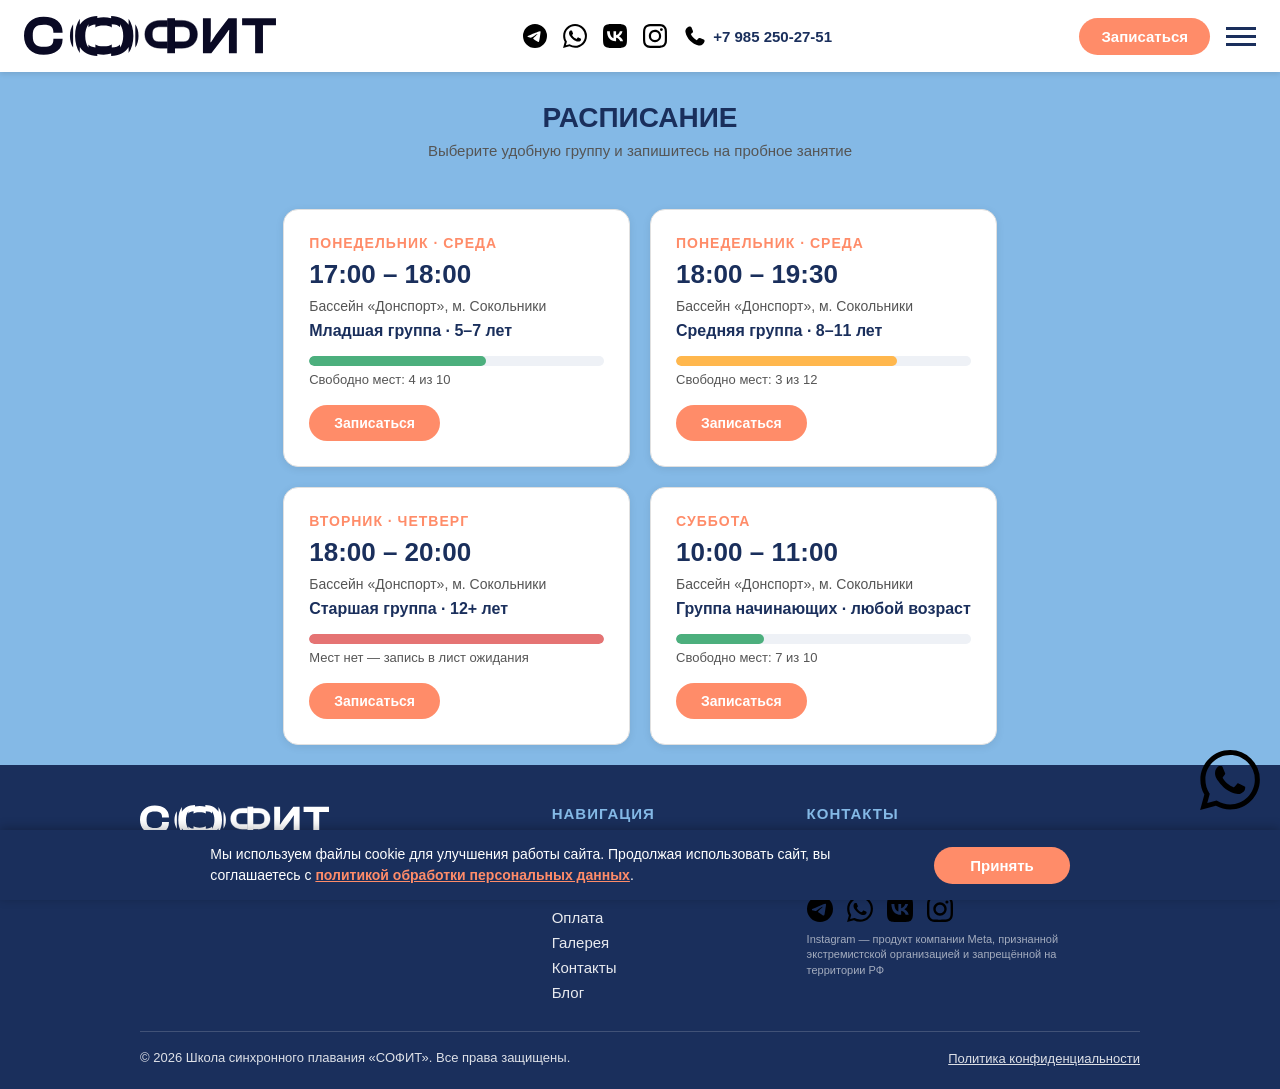
<file: schedule.html>
<!DOCTYPE html>
<html lang="ru">
<head>
  <meta charset="UTF-8">
  <meta name="viewport" content="width=device-width, initial-scale=1.0">
  <meta name="description" content="Расписание занятий школы синхронного плавания СОФИТ — м. Сокольники, бассейн «Донспорт». Запишитесь на пробное занятие.">
  <title>Расписание — Школа синхронного плавания СОФИТ</title>
  <link rel="stylesheet" href="css/style.css">
  <link rel="stylesheet" href="css/modal.css">
</head>
<body>

  <!-- HEADER -->
  <header class="header">
    <a href="index.html" class="logo">
      <img src="images/logo.svg" alt="Логотип школы СОФИТ">
    </a>
    <div class="header-contacts">
      <a href="https://t.me/ваш_канал" target="_blank" aria-label="Telegram">
        <img src="images/icons/telegram.svg" alt="Telegram">
      </a>
      <a href="https://wa.me/79852502751" target="_blank" aria-label="WhatsApp">
        <img src="images/icons/whatsapp.svg" alt="WhatsApp">
      </a>
      <a href="https://vk.com/ваша_группа" target="_blank" aria-label="VK">
        <img src="images/icons/vk.svg" alt="VK">
      </a>
      <a href="https://instagram.com/ваш_профиль" target="_blank" aria-label="Instagram">
        <img src="images/icons/instagram.svg" alt="Instagram">
      </a>
      <a href="tel:+79852502751" class="header-phone" aria-label="Позвонить">
        <img src="images/icons/phone.svg" alt="Телефон">
        <span class="header-phone-text">+7 985 250-27-51</span>
      </a>
    </div>
    <div class="header-actions">
      <button class="header-signup-btn" id="signupOpenBtn" aria-label="Записаться на пробное занятие">
        <span class="signup-icon" aria-hidden="true">+</span>
        <span class="signup-text">Записаться</span>
      </button>
      <button class="burger" id="burgerBtn" aria-label="Открыть меню">
        <span></span>
        <span></span>
        <span></span>
      </button>
    </div>
  </header>

  <!-- МЕНЮ -->
  <nav class="mobile-menu" id="mobileMenu">
    <a href="index.html">Главная</a>
    <a href="about.html">О школе</a>
    <a href="trainers.html">Тренеры</a>
    <a href="schedule.html">Расписание</a>
    <a href="payment.html">Оплата</a>
    <a href="gallery.html">Галерея</a>
    <a href="blog.html">Блог</a>
    <a href="contacts.html">Контакты</a>
  </nav>

  <!-- ЗАГОЛОВОК СТРАНИЦЫ -->
  <section class="page-header">
    <h1>РАСПИСАНИЕ</h1>
    <p class="page-subtitle">Выберите удобную группу и запишитесь на пробное занятие</p>
  </section>

  <!-- КАРТОЧКИ РАСПИСАНИЯ -->
  <!--
    Чтобы изменить заполненность группы, поменяйте data-taken (занято мест)
    и data-total (всего мест) — прогресс-бар обновится автоматически.
  -->
  <section class="schedule-list">

    <div class="schedule-card">
      <div class="schedule-day">Понедельник · Среда</div>
      <div class="schedule-time">17:00 – 18:00</div>
      <div class="schedule-place">Бассейн «Донспорт», м. Сокольники</div>
      <div class="schedule-group">Младшая группа · 5–7 лет</div>

      <div class="capacity" data-taken="6" data-total="10">
        <div class="capacity-bar">
          <div class="capacity-fill"></div>
        </div>
        <span class="capacity-label"></span>
      </div>

      <a href="https://wa.me/79852502751?text=Здравствуйте!%20Хочу%20записаться%20в%20младшую%20группу%20(Пн/Ср%2017:00)" class="btn-primary btn-small">Записаться</a>
    </div>

    <div class="schedule-card">
      <div class="schedule-day">Понедельник · Среда</div>
      <div class="schedule-time">18:00 – 19:30</div>
      <div class="schedule-place">Бассейн «Донспорт», м. Сокольники</div>
      <div class="schedule-group">Средняя группа · 8–11 лет</div>

      <div class="capacity" data-taken="9" data-total="12">
        <div class="capacity-bar">
          <div class="capacity-fill"></div>
        </div>
        <span class="capacity-label"></span>
      </div>

      <a href="https://wa.me/79852502751?text=Здравствуйте!%20Хочу%20записаться%20в%20среднюю%20группу%20(Пн/Ср%2018:00)" class="btn-primary btn-small">Записаться</a>
    </div>

    <div class="schedule-card">
      <div class="schedule-day">Вторник · Четверг</div>
      <div class="schedule-time">18:00 – 20:00</div>
      <div class="schedule-place">Бассейн «Донспорт», м. Сокольники</div>
      <div class="schedule-group">Старшая группа · 12+ лет</div>

      <div class="capacity" data-taken="12" data-total="12">
        <div class="capacity-bar">
          <div class="capacity-fill"></div>
        </div>
        <span class="capacity-label"></span>
      </div>

      <a href="https://wa.me/79852502751?text=Здравствуйте!%20Хочу%20записаться%20в%20старшую%20группу%20(Вт/Чт%2018:00)" class="btn-primary btn-small">Записаться</a>
    </div>

    <div class="schedule-card">
      <div class="schedule-day">Суббота</div>
      <div class="schedule-time">10:00 – 11:00</div>
      <div class="schedule-place">Бассейн «Донспорт», м. Сокольники</div>
      <div class="schedule-group">Группа начинающих · любой возраст</div>

      <div class="capacity" data-taken="3" data-total="10">
        <div class="capacity-bar">
          <div class="capacity-fill"></div>
        </div>
        <span class="capacity-label"></span>
      </div>

      <a href="https://wa.me/79852502751?text=Здравствуйте!%20Хочу%20записаться%20в%20группу%20начинающих%20(Сб%2010:00)" class="btn-primary btn-small">Записаться</a>
    </div>

  </section>

  <!-- FOOTER -->
  <footer class="footer">
    <div class="footer-columns">
      <div class="footer-col footer-about">
        <img src="images/logo.svg" alt="Логотип школы СОФИТ" class="footer-logo">
        <p>Школа синхронного плавания «СОФИТ» для детей</p>
      </div>
      <div class="footer-col">
        <h4>Навигация</h4>
        <nav class="footer-nav">
          <a href="about.html">О школе</a>
          <a href="trainers.html">Тренеры</a>
          <a href="schedule.html">Расписание</a>
          <a href="payment.html">Оплата</a>
          <a href="gallery.html">Галерея</a>
          <a href="contacts.html">Контакты</a>
          <a href="blog.html">Блог</a>
        </nav>
      </div>
      <div class="footer-col">
        <h4>Контакты</h4>
        <a href="tel:+79852502751" class="footer-phone">+7 985 250-27-51</a>
        <p class="footer-address">м. Сокольники, Русаковская улица, 24, «Донспорт»</p>
        <div class="footer-socials">
          <a href="https://t.me/ваш_канал" target="_blank" aria-label="Telegram">
            <img src="images/icons/telegram.svg" alt="Telegram">
          </a>
          <a href="https://wa.me/79852502751" target="_blank" aria-label="WhatsApp">
            <img src="images/icons/whatsapp.svg" alt="WhatsApp">
          </a>
          <a href="https://vk.com/ваша_группа" target="_blank" aria-label="VK">
            <img src="images/icons/vk.svg" alt="VK">
          </a>
          <a href="https://instagram.com/ваш_профиль" target="_blank" aria-label="Instagram">
            <img src="images/icons/instagram.svg" alt="Instagram">
          </a>
        </div>
        <p class="footer-socials-note">Instagram — продукт компании Meta, признанной экстремистской организацией и запрещённой на территории РФ</p>
      </div>
    </div>
    <div class="footer-bottom">
      <p>© 2026 Школа синхронного плавания «СОФИТ». Все права защищены.</p>
      <a href="privacy-policy.html">Политика конфиденциальности</a>
    </div>
  </footer>

  <!-- WHATSAPP FLOATING BUTTON -->
  <a href="https://wa.me/79852502751" class="whatsapp-btn">
    <img src="images/icons/whatsapp.svg" alt="WhatsApp">
  </a>

  <script src="js/main.js"></script>

  <!-- МОДАЛЬНОЕ ОКНО ЗАПИСИ НА ПРОБНОЕ ЗАНЯТИЕ -->
  <div class="modal-overlay" id="signupModal" aria-hidden="true" role="dialog" aria-labelledby="signupModalTitle">
    <div class="modal-window">
      <button class="modal-close" type="button" aria-label="Закрыть окно">✕</button>
      <h2 class="modal-title" id="signupModalTitle">Запись на пробное занятие</h2>

      <form class="modal-form" novalidate>
        <div class="modal-field" data-field="childName">
          <label for="modalChildName">Имя ребёнка <span class="required-mark">*</span></label>
          <input type="text" id="modalChildName" name="childName" required>
          <span class="field-error"></span>
        </div>

        <div class="modal-field" data-field="parentName">
          <label for="modalParentName">Имя родителя <span class="required-mark">*</span></label>
          <input type="text" id="modalParentName" name="parentName" required>
          <span class="field-error"></span>
        </div>

        <div class="modal-field" data-field="phone">
          <label for="modalPhone">Телефон родителя <span class="required-mark">*</span></label>
          <input type="tel" id="modalPhone" name="phone" placeholder="+7 ___ ___-__-__" pattern="[+]?[\d\s\-()]{7,20}" required>
          <span class="field-error"></span>
        </div>

        <div class="modal-field" data-field="age">
          <label for="modalAge">Возраст ребёнка</label>
          <input type="number" id="modalAge" name="age" min="1" max="18">
          <span class="field-error"></span>
        </div>

        <div class="modal-field" data-field="preferredTime">
          <label for="modalTime">Удобное время</label>
          <input type="text" id="modalTime" name="preferredTime" placeholder="Например: будни после 17:00">
          <span class="field-error"></span>
        </div>

        <div class="modal-field" data-field="group">
          <label for="modalGroup">Группа</label>
          <input type="text" id="modalGroup" name="group" placeholder="Например: младшая 5–7 лет">
          <span class="field-error"></span>
        </div>

        <div class="modal-field" data-field="comment">
          <label for="modalComment">Комментарий</label>
          <textarea id="modalComment" name="comment" rows="3"></textarea>
          <span class="field-error"></span>
        </div>

        <div class="modal-consent" data-field="consent">
          <label class="consent-label">
            <input type="checkbox" name="consent" required>
            <span>Согласен с условиями обработки персональных данных и с <a href="privacy-policy.html" target="_blank">политикой конфиденциальности</a> <span class="required-mark">*</span></span>
          </label>
          <span class="field-error"></span>
        </div>

        <button type="submit" class="modal-submit">Отправить</button>
      </form>

      <div class="modal-success">
        <div class="modal-success-icon">✅</div>
        <p class="modal-success-text">Спасибо! Заявка отправлена, мы скоро свяжемся с вами</p>
        <a class="modal-whatsapp-btn" href="#" target="_blank" rel="noopener">
          <img src="images/icons/whatsapp.svg" alt="">
          Продублировать в WhatsApp
        </a>
      </div>
    </div>
  </div>

  <script src="js/modal.js"></script>
</body>
</html>
</file>
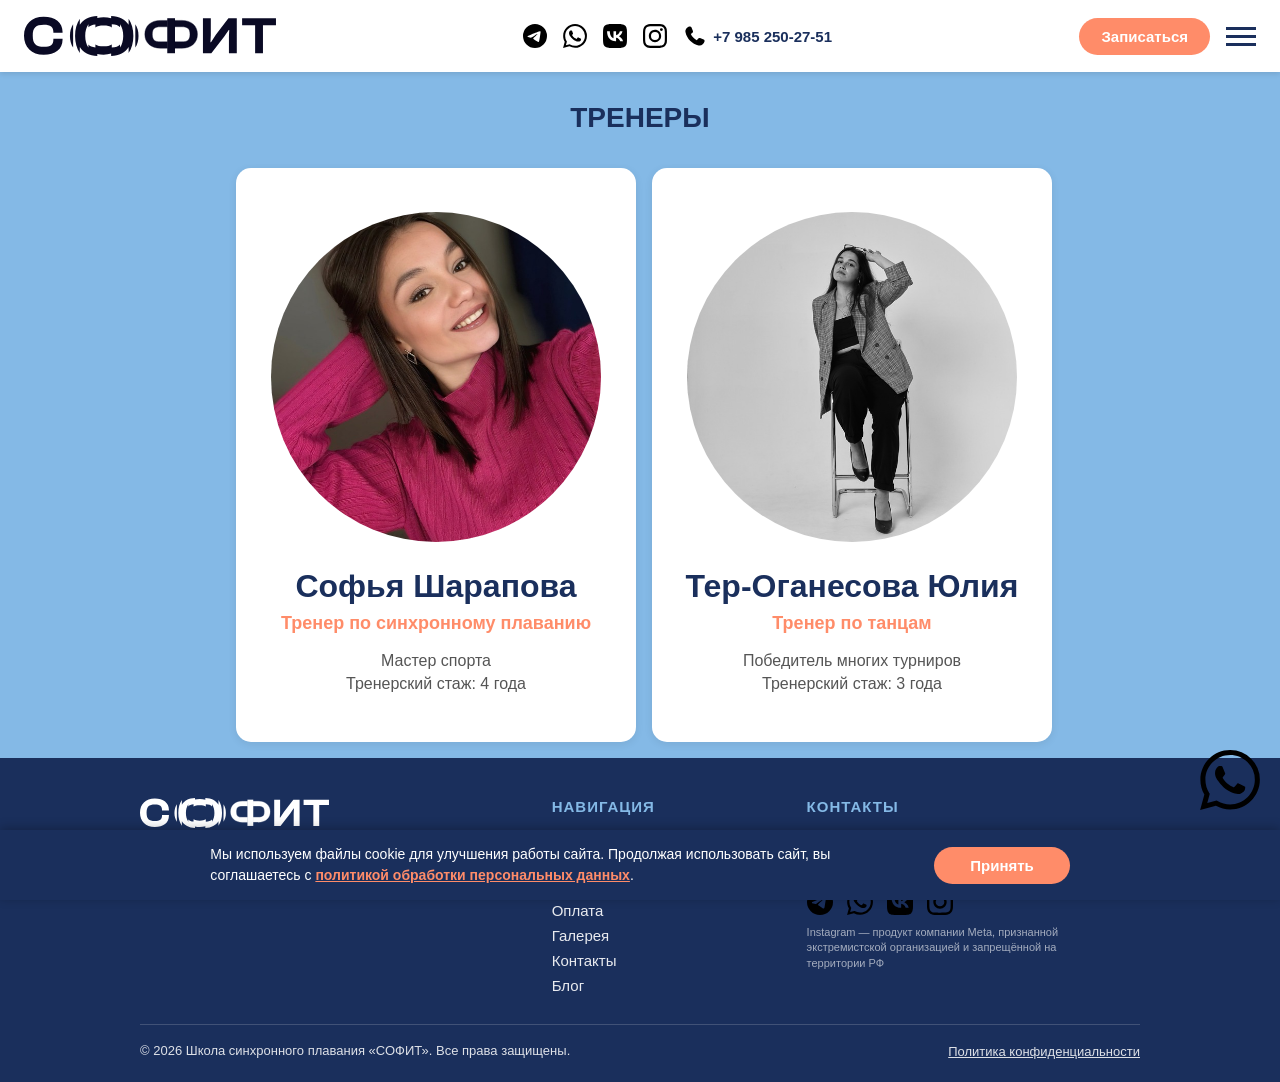
<file: trainers.html>
<!DOCTYPE html>
<html lang="ru">
<head>
  <meta charset="UTF-8">
  <meta name="viewport" content="width=device-width, initial-scale=1.0">
  <title>Тренеры — Школа синхронного плавания</title>
  <link rel="stylesheet" href="css/style.css">
  <link rel="stylesheet" href="css/modal.css">
</head>
<body>

  <!-- HEADER -->
  <header class="header">
    <a href="index.html" class="logo">
      <img src="images/logo.svg" alt="Логотип школы СОФИТ">
    </a>
    <div class="header-contacts">
      <a href="https://t.me/ваш_канал" target="_blank" aria-label="Telegram">
        <img src="images/icons/telegram.svg" alt="Telegram">
      </a>
      <a href="https://wa.me/79852502751" target="_blank" aria-label="WhatsApp">
        <img src="images/icons/whatsapp.svg" alt="WhatsApp">
      </a>
      <a href="https://vk.com/ваша_группа" target="_blank" aria-label="VK">
        <img src="images/icons/vk.svg" alt="VK">
      </a>
      <a href="https://instagram.com/ваш_профиль" target="_blank" aria-label="Instagram">
        <img src="images/icons/instagram.svg" alt="Instagram">
      </a>
      <a href="tel:+79852502751" class="header-phone" aria-label="Позвонить">
        <img src="images/icons/phone.svg" alt="Телефон">
        <span class="header-phone-text">+7 985 250-27-51</span>
      </a>
    </div>
    <div class="header-actions">
      <button class="header-signup-btn" id="signupOpenBtn" aria-label="Записаться на пробное занятие">
        <span class="signup-icon" aria-hidden="true">+</span>
        <span class="signup-text">Записаться</span>
      </button>
      <button class="burger" id="burgerBtn" aria-label="Открыть меню">
        <span></span>
        <span></span>
        <span></span>
      </button>
    </div>
  </header>

  <!-- МЕНЮ -->
  <nav class="mobile-menu" id="mobileMenu">
    <a href="index.html">Главная</a>
    <a href="about.html">О школе</a>
    <a href="trainers.html">Тренеры</a>
    <a href="schedule.html">Расписание</a>
    <a href="payment.html">Оплата</a>
    <a href="gallery.html">Галерея</a>
    <a href="blog.html">Блог</a>
    <a href="contacts.html">Контакты</a>
  </nav>

  <!-- ЗАГОЛОВОК СТРАНИЦЫ -->
  <section class="page-header">
    <h1>ТРЕНЕРЫ</h1>
  </section>

  <!-- КАРТОЧКИ ТРЕНЕРОВ: горизонтальная скроллируемая лента
       (тот же паттерн, что тарифы на payment.html: flex + overflow-x + scroll-snap) -->
  <section class="trainers-scroller" role="list">

    <article class="trainer-card" role="listitem">
      <img src="images/trainer1.jpg" alt="Тренер Софья Шарапова" class="trainer-photo">
      <h3 class="trainer-name">Софья Шарапова</h3>
      <p class="trainer-specialty">Тренер по синхронному плаванию</p>
      <div class="trainer-details">
        <p>Мастер спорта</p>
        <p>Тренерский стаж: 4 года</p>
      </div>
    </article>

    <article class="trainer-card" role="listitem">
      <img src="images/trainer2.jpeg" alt="Тренер Юлия Тер-Оганесова" class="trainer-photo">
      <h3 class="trainer-name">Тер-Оганесова Юлия</h3>
      <p class="trainer-specialty">Тренер по танцам</p>
      <div class="trainer-details">
        <p>Победитель многих турниров</p>
        <p>Тренерский стаж: 3 года</p>
      </div>
    </article>

  </section>

  <!-- FOOTER -->
  <footer class="footer">
    <div class="footer-columns">
      <div class="footer-col footer-about">
        <img src="images/logo.svg" alt="Логотип школы СОФИТ" class="footer-logo">
        <p>Школа синхронного плавания «СОФИТ» для детей</p>
      </div>
      <div class="footer-col">
        <h4>Навигация</h4>
        <nav class="footer-nav">
          <a href="about.html">О школе</a>
          <a href="trainers.html">Тренеры</a>
          <a href="schedule.html">Расписание</a>
          <a href="payment.html">Оплата</a>
          <a href="gallery.html">Галерея</a>
          <a href="contacts.html">Контакты</a>
          <a href="blog.html">Блог</a>
        </nav>
      </div>
      <div class="footer-col">
        <h4>Контакты</h4>
        <a href="tel:+79852502751" class="footer-phone">+7 985 250-27-51</a>
        <p class="footer-address">м. Сокольники, Русаковская улица, 24, «Донспорт»</p>
        <div class="footer-socials">
          <a href="https://t.me/ваш_канал" target="_blank" aria-label="Telegram">
            <img src="images/icons/telegram.svg" alt="Telegram">
          </a>
          <a href="https://wa.me/79852502751" target="_blank" aria-label="WhatsApp">
            <img src="images/icons/whatsapp.svg" alt="WhatsApp">
          </a>
          <a href="https://vk.com/ваша_группа" target="_blank" aria-label="VK">
            <img src="images/icons/vk.svg" alt="VK">
          </a>
          <a href="https://instagram.com/ваш_профиль" target="_blank" aria-label="Instagram">
            <img src="images/icons/instagram.svg" alt="Instagram">
          </a>
        </div>
        <p class="footer-socials-note">Instagram — продукт компании Meta, признанной экстремистской организацией и запрещённой на территории РФ</p>
      </div>
    </div>
    <div class="footer-bottom">
      <p>© 2026 Школа синхронного плавания «СОФИТ». Все права защищены.</p>
      <a href="privacy-policy.html">Политика конфиденциальности</a>
    </div>
  </footer>

  <!-- WHATSAPP FLOATING BUTTON -->
  <a href="https://wa.me/79852502751" class="whatsapp-btn">
    <img src="images/icons/whatsapp.svg" alt="WhatsApp">
  </a>

  <script src="js/main.js"></script>

  <!-- МОДАЛЬНОЕ ОКНО ЗАПИСИ НА ПРОБНОЕ ЗАНЯТИЕ -->
  <div class="modal-overlay" id="signupModal" aria-hidden="true" role="dialog" aria-labelledby="signupModalTitle">
    <div class="modal-window">
      <button class="modal-close" type="button" aria-label="Закрыть окно">✕</button>
      <h2 class="modal-title" id="signupModalTitle">Запись на пробное занятие</h2>

      <form class="modal-form" novalidate>
        <div class="modal-field" data-field="childName">
          <label for="modalChildName">Имя ребёнка <span class="required-mark">*</span></label>
          <input type="text" id="modalChildName" name="childName" required>
          <span class="field-error"></span>
        </div>

        <div class="modal-field" data-field="parentName">
          <label for="modalParentName">Имя родителя <span class="required-mark">*</span></label>
          <input type="text" id="modalParentName" name="parentName" required>
          <span class="field-error"></span>
        </div>

        <div class="modal-field" data-field="phone">
          <label for="modalPhone">Телефон родителя <span class="required-mark">*</span></label>
          <input type="tel" id="modalPhone" name="phone" placeholder="+7 ___ ___-__-__" pattern="[+]?[\d\s\-()]{7,20}" required>
          <span class="field-error"></span>
        </div>

        <div class="modal-field" data-field="age">
          <label for="modalAge">Возраст ребёнка</label>
          <input type="number" id="modalAge" name="age" min="1" max="18">
          <span class="field-error"></span>
        </div>

        <div class="modal-field" data-field="preferredTime">
          <label for="modalTime">Удобное время</label>
          <input type="text" id="modalTime" name="preferredTime" placeholder="Например: будни после 17:00">
          <span class="field-error"></span>
        </div>

        <div class="modal-field" data-field="group">
          <label for="modalGroup">Группа</label>
          <input type="text" id="modalGroup" name="group" placeholder="Например: младшая 5–7 лет">
          <span class="field-error"></span>
        </div>

        <div class="modal-field" data-field="comment">
          <label for="modalComment">Комментарий</label>
          <textarea id="modalComment" name="comment" rows="3"></textarea>
          <span class="field-error"></span>
        </div>

        <div class="modal-consent" data-field="consent">
          <label class="consent-label">
            <input type="checkbox" name="consent" required>
            <span>Согласен с условиями обработки персональных данных и с <a href="privacy-policy.html" target="_blank">политикой конфиденциальности</a> <span class="required-mark">*</span></span>
          </label>
          <span class="field-error"></span>
        </div>

        <button type="submit" class="modal-submit">Отправить</button>
      </form>

      <div class="modal-success">
        <div class="modal-success-icon">✅</div>
        <p class="modal-success-text">Спасибо! Заявка отправлена, мы скоро свяжемся с вами</p>
        <a class="modal-whatsapp-btn" href="#" target="_blank" rel="noopener">
          <img src="images/icons/whatsapp.svg" alt="">
          Продублировать в WhatsApp
        </a>
      </div>
    </div>
  </div>

  <script src="js/modal.js"></script>
</body>
</html>
</file>
<file: css/style.css>
* {
  margin: 0;
  padding: 0;
  box-sizing: border-box;
}

/* Глобальная защита от горизонтального скролла всей страницы
   (страница не должна скроллиться вбок, даже если какой-то блок переполнится) */
html, body {
  overflow-x: hidden;
  max-width: 100%;
}

/* Высота фиксированного header (mobile-first) */
:root {
  --header-h: 56px;
}

@media (min-width: 768px) {
  :root {
    --header-h: 72px;
  }
}

body {
  font-family: 'Arial', sans-serif;
  color: #1a2f5c;
  background-color: #84b9e6; /* глобальный фон сайта */
  padding-top: var(--header-h); /* отступ под fixed header */
  min-height: 100vh;
  display: flex;
  flex-direction: column;
}

/* Footer прижимается к низу на коротких страницах */
.footer {
  margin-top: auto;
}

/* HEADER — fixed, всегда белый, не меняется при скролле */
.header {
  position: fixed;
  top: 0;
  left: 0;
  right: 0;
  height: var(--header-h);
  display: flex;
  justify-content: space-between;
  align-items: center;
  gap: 10px;
  padding: 0 12px;
  background: white;
  z-index: 100;
  box-shadow: 0 2px 5px rgba(0,0,0,0.1);
}

.logo {
  display: flex;
  align-items: center;
  flex-shrink: 0;
}

.logo img {
  height: 26px; /* компактный логотип на мобильном (375px) */
  display: block;
}

/* Центральный блок контактов в header */
.header-contacts {
  display: flex;
  align-items: center;
  gap: 10px;
  min-width: 0;
}

.header-contacts a {
  display: flex;
  align-items: center;
}

.header-contacts img {
  width: 20px;
  height: 20px;
  display: block;
}

.header-phone {
  gap: 6px;
  text-decoration: none;
  color: #1a2f5c;
  font-weight: bold;
  font-size: 15px;
  white-space: nowrap;
}

/* На мобильном текст номера скрыт — остаётся иконка tel: */
.header-phone-text {
  display: none;
}

/* На мобильном (<768px) иконка VK в header скрыта — после добавления Instagram
   пять элементов не помещались в строку на 375px (наложение на кнопку «Записаться»).
   Решение владельца: VK — наименее приоритетная для быстрой связи.
   В footer и на contacts.html VK остаётся видимой везде. */
.header-contacts a[aria-label="VK"] {
  display: none;
}

@media (min-width: 768px) {
  .header {
    padding: 0 24px;
    gap: 20px;
  }

  .logo img {
    height: 40px;
  }

  .header-contacts {
    gap: 16px;
  }

  .header-contacts img {
    width: 24px;
    height: 24px;
  }

  .header-phone-text {
    display: inline;
  }

  /* На десктопе VK в header снова видна */
  .header-contacts a[aria-label="VK"] {
    display: flex;
  }
}

/* BURGER BUTTON */
.burger {
  background: none;
  border: none;
  cursor: pointer;
  display: flex;
  flex-direction: column;
  gap: 5px;
}

.burger span {
  width: 30px;
  height: 3px;
  background: #1a2f5c;
  transition: 0.3s;
}

/* MOBILE MENU */
.mobile-menu {
  position: fixed;
  top: var(--header-h);
  right: -100%;
  width: 70%;
  height: calc(100vh - var(--header-h));
  background: white;
  display: flex;
  flex-direction: column;
  padding: 30px 20px;
  transition: right 0.3s ease;
  z-index: 99;
  box-shadow: -2px 0 10px rgba(0,0,0,0.1);
}

.mobile-menu.active {
  right: 0;
}

.mobile-menu a {
  padding: 15px 0;
  text-decoration: none;
  color: #1a2f5c;
  font-weight: bold;
  font-size: 18px;
  border-bottom: 1px solid #eee;
}

/* HERO SECTION — полноэкранный (за вычетом fixed header) */
.hero {
  position: relative;
  min-height: calc(100vh - var(--header-h));
  overflow: hidden;
}

.hero-bg {
  position: absolute;
  top: 0;
  left: 0;
  width: 100%;
  height: 100%;
  object-fit: cover;
  z-index: 0;
}

.hero-overlay {
  position: relative;
  z-index: 1;
  min-height: calc(100vh - var(--header-h));
  background: rgba(10, 20, 40, 0.55); /* тёмная плёнка для читаемости текста */
  display: flex;
  flex-direction: column;
  justify-content: center;
  align-items: center;
  text-align: center;
  color: white;
  padding: 60px 20px 40px;
}

.hero-badge {
  font-size: 14px;
  letter-spacing: 2px;
  margin-bottom: 20px;
  opacity: 0.9;
}

.hero-title {
  font-size: 64px;
  font-weight: 900;
  line-height: 1.1;
  margin-bottom: 30px;
  letter-spacing: 2px;
}

.hero-info-card {
  background: rgba(255,255,255,0.1);
  border: 1px solid rgba(255,255,255,0.3);
  border-radius: 10px;
  padding: 15px 25px;
  margin-bottom: 20px;
}

.hero-subtitle {
  font-size: 18px;
  max-width: 500px;
  margin-bottom: 30px;
  line-height: 1.5;
}

.highlight {
  color: #ff8c69; /* коралловый акцент, как на референсе */
  font-weight: bold;
}

.hero-socials {
  display: flex;
  gap: 20px;
  margin-top: 30px;
}

.hero-socials img {
  width: 30px;
  height: 30px;
}

/* Адаптив для маленьких экранов */
@media (max-width: 480px) {
  .hero-title {
    font-size: 48px;
  }
}

/* QUICK LINKS */
.quick-links {
  display: flex;
  justify-content: center;
  gap: 20px;
  padding: 40px 20px;
  flex-wrap: wrap;
}

.card-link {
  text-decoration: none;
  color: #1a2f5c;
  text-align: center;
  padding: 20px;
  border: 2px solid #1a2f5c;
  border-radius: 15px;
  width: 150px;
}

.card-link img {
  width: 50px;
  margin-bottom: 10px;
}

/* WHATSAPP BUTTON */
.whatsapp-btn {
  position: fixed;
  bottom: 20px;
  right: 20px;
  width: 60px;
  height: 60px;
  z-index: 98;
}

.whatsapp-btn img {
  width: 100%;
}
/* PAGE HEADER */
.page-header {
  padding: 30px 20px;
  text-align: center;
}

.page-header h1 {
  font-size: 28px;
  color: #1a2f5c;
}

/* TRAINERS — крупные карточки в горизонтальной ленте со скроллом
   (тот же технический паттерн, что .tariffs-scroller на payment.html:
   flex + overflow-x: auto + scroll-snap-type: x mandatory).
   Центрирование карусели — через пустые flex-спейсеры ::before/::after
   (надёжнее scroll-padding-inline во всех браузерах): спейсеры дают
   ленте место докрутить первую/последнюю карточку до центра, а
   scroll-snap-align: center на карточке приводит её в центр экрана
   уже при загрузке (mandatory-снап срабатывает после первичного layout). */
.trainers-scroller {
  display: flex;
  gap: 16px;
  overflow-x: auto;
  padding: 4px 0 16px; /* только низ — под полосу прокрутки; бока — спейсеры */
  scroll-snap-type: x mandatory;
  -webkit-overflow-scrolling: touch;
  max-width: 1000px; /* блочный элемент: никогда не шире родителя/viewport */
  margin: 0 auto;
}

/* Пустые flex-спейсеры по краям ленты (у flex-контейнера ::before/::after
   становятся flex-элементами) — вместо scroll-padding/физического padding */
.trainers-scroller::before,
.trainers-scroller::after {
  content: "";
  flex: 0 0 8%;
}

.trainer-card {
  flex: 0 0 80%; /* мобильный: карточка по центру + краешек следующей (~21px на 375px) */
  min-width: 0; /* у flex-элементов min-width: auto — фото 270px + padding
                   не давали карточке ужаться и распирали ленту шире viewport */
  scroll-snap-align: center; /* карточка снапится по центру экрана */
  background: white;
  border-radius: 15px;
  padding: 36px 20px;
  box-shadow: 0 2px 8px rgba(0,0,0,0.08);
  display: flex;
  flex-direction: column;
  align-items: center;
  text-align: center;
  gap: 8px;
}

.trainer-photo {
  width: 270px;
  height: 270px;
  max-width: 100%; /* фото ужимается внутри карточки на узких экранах */
  border-radius: 50%; /* большое круглое фото */
  object-fit: cover;
  flex-shrink: 0;
  margin-bottom: 18px;
}

.trainer-name {
  font-size: 28px;
  font-weight: 900;
  color: #1a2f5c;
}

.trainer-specialty {
  font-size: 18px;
  font-weight: bold;
  color: #ff8c69;
  margin-bottom: 10px;
}

.trainer-details p {
  font-size: 16px;
  color: #555;
  margin-bottom: 5px;
}

/* Десктоп: 2–3 карточки в ряд, лента остаётся скроллируемой (как тарифы) */
@media (min-width: 1024px) {
  /* Спейсеры сужаются до краевого отступа: 4px + gap 16px = 20px */
  .trainers-scroller::before,
  .trainers-scroller::after {
    flex-basis: 4px;
  }

  .trainer-card {
    flex: 1 1 0;
    min-width: 400px;
    padding: 44px 30px;
  }

  .trainer-photo {
    width: 330px;
    height: 330px;
  }

  .trainer-name {
    font-size: 32px;
  }
}

/* ОСНОВНАЯ КНОПКА */
.btn-primary {
  display: inline-block;
  background: #ff8c69;
  color: white;
  text-decoration: none;
  font-weight: bold;
  font-size: 16px;
  padding: 15px 35px;
  border-radius: 30px;
  transition: background 0.2s, transform 0.2s;
}

.btn-primary:hover {
  background: #ff7043;
  transform: translateY(-2px);
}

.btn-small {
  padding: 10px 25px;
  font-size: 14px;
}

/* ПОДЗАГОЛОВОК СТРАНИЦЫ */
.page-subtitle {
  margin-top: 8px;
  color: #555;
  font-size: 15px;
}

/* SCHEDULE LIST */
.schedule-list {
  display: flex;
  flex-direction: column;
  gap: 20px;
  padding: 20px;
  max-width: 900px;
  margin: 0 auto;
}

.schedule-card {
  display: flex;
  flex-direction: column;
  gap: 8px;
  padding: 25px;
  border: 1px solid #e0e0e0;
  border-radius: 15px;
  box-shadow: 0 2px 8px rgba(0,0,0,0.08);
  background: white;
}

.schedule-day {
  font-size: 14px;
  font-weight: bold;
  text-transform: uppercase;
  letter-spacing: 1px;
  color: #ff8c69;
}

.schedule-time {
  font-size: 26px;
  font-weight: 900;
  color: #1a2f5c;
}

.schedule-place {
  font-size: 14px;
  color: #555;
}

.schedule-group {
  font-size: 16px;
  font-weight: bold;
  color: #1a2f5c;
}

.schedule-card .btn-primary {
  align-self: flex-start;
  margin-top: 10px;
}

/* ПРОГРЕСС-БАР ЗАПОЛНЕННОСТИ */
.capacity {
  margin-top: 8px;
}

.capacity-bar {
  width: 100%;
  height: 10px;
  background: #eef1f6;
  border-radius: 5px;
  overflow: hidden;
}

.capacity-fill {
  height: 100%;
  width: 0; /* ширину выставляет JS */
  background: #4caf7d; /* зелёный — места есть */
  border-radius: 5px;
  transition: width 0.6s ease;
}

.capacity-fill.almost-full {
  background: #ffb74d; /* оранжевый — мест мало */
}

.capacity-fill.full {
  background: #e57373; /* красный — мест нет */
}

.capacity-label {
  display: block;
  margin-top: 6px;
  font-size: 13px;
  color: #555;
}

/* АДАПТИВНОСТЬ РАСПИСАНИЯ */
@media (min-width: 768px) {
  .schedule-list {
    display: grid;
    grid-template-columns: repeat(2, 1fr);
  }
}

/* КОНТЕНТ СТРАНИЦ-ЗАГОТОВОК */
.page-content {
  width: 100%;
  max-width: 800px;
  margin: 0 auto;
  padding: 0 20px 40px;
}

.page-content p {
  margin-bottom: 16px;
  line-height: 1.6;
}

.placeholder-card {
  background: white;
  border-radius: 15px;
  padding: 40px 20px;
  text-align: center;
  color: #555;
  box-shadow: 0 2px 8px rgba(0,0,0,0.08);
}

/* FOOTER */
.footer {
  background: #1a2f5c;
  color: white;
  padding: 40px 20px 20px;
}

.footer-columns {
  display: flex;
  flex-direction: column;
  gap: 30px;
  max-width: 1000px;
  margin: 0 auto;
}

.footer-logo {
  height: 30px;
  filter: brightness(0) invert(1); /* тёмный логотип → белый на тёмном фоне */
  margin-bottom: 12px;
}

.footer-about p {
  font-size: 14px;
  line-height: 1.5;
  opacity: 0.9;
  max-width: 260px;
}

.footer-col h4 {
  font-size: 15px;
  letter-spacing: 1px;
  text-transform: uppercase;
  color: #84b9e6;
  margin-bottom: 12px;
}

.footer-nav {
  display: flex;
  flex-direction: column;
  gap: 8px;
}

.footer-nav a {
  color: white;
  text-decoration: none;
  font-size: 15px;
  opacity: 0.9;
}

.footer-nav a:hover {
  opacity: 1;
  text-decoration: underline;
}

.footer-phone {
  display: inline-block;
  color: white;
  font-weight: bold;
  font-size: 17px;
  text-decoration: none;
  margin-bottom: 10px;
}

.footer-address {
  font-size: 14px;
  opacity: 0.85;
  margin-bottom: 16px;
}

.footer-socials {
  display: flex;
  gap: 14px;
}

.footer-socials img {
  width: 26px;
  height: 26px;
  display: block;
}

.footer-bottom {
  max-width: 1000px;
  margin: 30px auto 0;
  padding-top: 16px;
  border-top: 1px solid rgba(255,255,255,0.2);
  display: flex;
  flex-direction: column;
  gap: 8px;
  align-items: center;
  text-align: center;
  font-size: 13px;
  opacity: 0.85;
}

/* Копирайт — всегда своя отдельная строка, не слипается со ссылкой на политику.
   На мобильном текст сужен (max-width) и не подходит впритык к краям экрана
   (в т.ч. правому, где плавающая кнопка WhatsApp) — строки переносятся
   по смысловым частям, а не за одно слово до края. text-wrap: balance
   дополнительно выравнивает длину строк в новых браузерах (прогрессивное
   улучшение, старые его просто игнорируют). */
.footer-bottom p {
  display: block;
  max-width: 300px; /* «© 2026 Школа синхронного плавания «СОФИТ».» / «Все права защищены.» */
  margin-inline: auto;
  padding-inline: 8px;
  line-height: 1.6;
  text-wrap: balance;
}

@media (min-width: 768px) {
  .footer-bottom p {
    max-width: none; /* на десктопе текст в одну строку, ограничение не нужно */
    margin-inline: 0;
    padding-inline: 0;
  }
}

.footer-bottom a {
  color: white;
}

@media (min-width: 768px) {
  .footer-columns {
    flex-direction: row;
    justify-content: space-between;
    gap: 40px;
  }

  .footer-bottom {
    flex-direction: row;
    justify-content: space-between;
    text-align: left;
  }
}

/* ============================================================
   СТРАНИЦА «О ШКОЛЕ» (about.html)
   ============================================================ */

.about-content {
  max-width: 1000px;
  display: flex;
  flex-direction: column;
  gap: 40px;
}

.section-title {
  font-size: 22px;
  color: #1a2f5c;
  text-transform: uppercase;
  letter-spacing: 1px;
  margin-bottom: 16px;
  text-align: center;
}

/* Миссия */
.mission-card {
  background: white;
  border-radius: 15px;
  padding: 25px 20px;
  box-shadow: 0 2px 8px rgba(0,0,0,0.08);
}

.mission-card p:last-child {
  margin-bottom: 0;
}

.mission-highlight {
  font-weight: bold;
  color: #1a2f5c;
  border-left: 4px solid #ff8c69;
  padding-left: 14px;
}

/* Наша история: текст + фото (mobile-first — стек) */
.history-block {
  background: white;
  border-radius: 15px;
  padding: 25px 20px;
  box-shadow: 0 2px 8px rgba(0,0,0,0.08);
  display: flex;
  flex-direction: column;
  gap: 20px;
}

.history-text p:last-child {
  margin-bottom: 0;
}

.history-photo {
  width: 100%;
  height: auto;
  border-radius: 10px;
  display: block;
}

/* Почему выбирают нас: 1 колонка → 2x2 → 4 в ряд */
.features-grid {
  display: grid;
  grid-template-columns: 1fr;
  gap: 16px;
}

.feature-card {
  background: white;
  border-radius: 15px;
  padding: 25px 20px;
  text-align: center;
  box-shadow: 0 2px 8px rgba(0,0,0,0.08);
}

.feature-icon {
  font-size: 40px;
  line-height: 1;
  margin-bottom: 12px;
}

.feature-card h3 {
  font-size: 17px;
  color: #1a2f5c;
  margin-bottom: 8px;
}

.feature-card p {
  font-size: 14px;
  color: #555;
  line-height: 1.5;
  margin-bottom: 0;
}

/* Достижения: 1 колонка → 2 → 3 в ряд */
.achievements-grid {
  display: grid;
  grid-template-columns: 1fr;
  gap: 16px;
}

.achievement-card {
  background: white;
  border-radius: 15px;
  overflow: hidden;
  box-shadow: 0 2px 8px rgba(0,0,0,0.08);
  text-align: center;
  padding-bottom: 20px;
}

.achievement-card img {
  width: 100%;
  height: auto;
  aspect-ratio: 3 / 2;
  object-fit: cover;
  display: block;
  margin-bottom: 14px;
}

.achievement-card h3 {
  font-size: 16px;
  color: #1a2f5c;
  margin: 0 15px 6px;
}

.achievement-result {
  font-size: 14px;
  color: #ff8c69;
  font-weight: bold;
  margin: 0 15px;
}

/* Адаптив «О школе»: планшет */
@media (min-width: 768px) {
  .features-grid {
    grid-template-columns: repeat(2, 1fr);
  }

  .achievements-grid {
    grid-template-columns: repeat(2, 1fr);
  }

  .history-block {
    flex-direction: row;
    align-items: center;
    padding: 30px;
  }

  .history-text {
    flex: 1 1 55%;
  }

  .history-photo {
    flex: 1 1 45%;
    min-width: 0;
    align-self: stretch;
    object-fit: cover;
  }
}

/* Адаптив «О школе»: десктоп */
@media (min-width: 1024px) {
  .features-grid {
    grid-template-columns: repeat(4, 1fr);
  }

  .achievements-grid {
    grid-template-columns: repeat(3, 1fr);
  }
}

/* ============================================================
   СТРАНИЦА «КОНТАКТЫ» (contacts.html)
   ============================================================ */

.contacts-content {
  display: flex;
  flex-direction: column;
  gap: 24px;
}

.contacts-card {
  background: white;
  border-radius: 15px;
  padding: 25px 20px;
  box-shadow: 0 2px 8px rgba(0,0,0,0.08);
  display: flex;
  flex-direction: column;
  gap: 16px;
}

.contacts-row {
  display: flex;
  flex-direction: column;
  gap: 4px;
}

.contacts-label {
  font-size: 13px;
  text-transform: uppercase;
  letter-spacing: 1px;
  color: #ff8c69;
  font-weight: bold;
}

.contacts-value {
  font-size: 17px;
  color: #1a2f5c;
  font-weight: bold;
}

.contacts-phone {
  font-size: 20px;
  color: #1a2f5c;
  font-weight: 900;
  text-decoration: none;
}

.contacts-phone:hover {
  color: #ff8c69;
}

/* Email в карточке контактов — стиль в духе telefonной строки */
.contacts-email {
  font-size: 17px;
  color: #1a2f5c;
  font-weight: bold;
  text-decoration: none;
  overflow-wrap: anywhere; /* длинный адрес не распирает карточку на 375px */
}

.contacts-email:hover {
  color: #ff8c69;
}

.contacts-socials {
  display: flex;
  gap: 14px;
  margin-top: 4px;
}

.contacts-socials img {
  width: 32px;
  height: 32px;
  display: block;
}

.contacts-signup-btn {
  border: none;
  cursor: pointer;
  font-family: inherit;
  align-self: flex-start;
  margin-top: 4px;
}

/* Карта: адаптивная по ширине, высота ~400px */
.map-wrapper {
  border-radius: 15px;
  overflow: hidden;
  box-shadow: 0 2px 8px rgba(0,0,0,0.08);
  background: white;
}

.map-wrapper iframe {
  display: block;
  width: 100%;
  height: 400px;
  border: 0;
}

@media (min-width: 768px) {
  .contacts-card {
    padding: 30px;
  }
}

/* ============================================================
   СТРАНИЦА «ГАЛЕРЕЯ» (gallery.html)
   ============================================================ */

.gallery-content {
  max-width: 1000px;
}

/* Вкладки Фото / Видео */
.gallery-tabs {
  display: flex;
  justify-content: center;
  gap: 10px;
  margin-bottom: 24px;
}

.gallery-tab {
  font-family: inherit;
  font-size: 16px;
  font-weight: bold;
  color: #1a2f5c;
  background: white;
  border: 2px solid #1a2f5c;
  border-radius: 30px;
  padding: 10px 30px;
  cursor: pointer;
  transition: background 0.2s, color 0.2s;
}

.gallery-tab.active {
  background: #1a2f5c;
  color: white;
}

.gallery-panel {
  display: none;
}

.gallery-panel.active {
  display: block;
}

/* Сетка фото: 2 колонки на мобильном → 2 на планшете → 3 на десктопе */
.photo-grid {
  display: grid;
  grid-template-columns: repeat(2, 1fr);
  gap: 10px;
}

.photo-item {
  border: none;
  padding: 0;
  background: none;
  cursor: pointer;
  border-radius: 10px;
  overflow: hidden;
  display: block;
}

.photo-item img {
  width: 100%;
  height: auto;
  aspect-ratio: 1 / 1;
  object-fit: cover;
  display: block;
  transition: transform 0.25s ease;
}

.photo-item:hover img {
  transform: scale(1.05);
}

@media (min-width: 1024px) {
  .photo-grid {
    grid-template-columns: repeat(3, 1fr);
    gap: 14px;
  }
}

/* Видео-карточки (заглушки, не кликабельны) */
.video-grid {
  display: grid;
  grid-template-columns: 1fr;
  gap: 16px;
}

.video-card {
  background: white;
  border-radius: 15px;
  overflow: hidden;
  box-shadow: 0 2px 8px rgba(0,0,0,0.08);
}

.video-thumb {
  position: relative;
}

.video-thumb img {
  width: 100%;
  height: auto;
  aspect-ratio: 16 / 9;
  object-fit: cover;
  display: block;
}

.video-play {
  position: absolute;
  top: 50%;
  left: 50%;
  transform: translate(-50%, -50%);
  width: 60px;
  height: 60px;
  border-radius: 50%;
  background: rgba(255, 255, 255, 0.6);
  color: #1a2f5c;
  font-size: 24px;
  display: flex;
  align-items: center;
  justify-content: center;
  padding-left: 4px; /* оптическая центровка треугольника */
  pointer-events: none;
}

.video-caption {
  padding: 14px;
  text-align: center;
  font-size: 14px;
  color: #555;
  margin: 0;
}

@media (min-width: 768px) {
  .video-grid {
    grid-template-columns: repeat(3, 1fr);
  }
}

/* Лайтбокс */
.lightbox {
  position: fixed;
  inset: 0;
  background: rgba(10, 20, 40, 0.85);
  z-index: 200;
  display: none;
  align-items: center;
  justify-content: center;
  padding: 20px;
}

.lightbox.active {
  display: flex;
}

.lightbox-img {
  max-width: 100%;
  max-height: calc(100vh - 80px);
  border-radius: 10px;
  box-shadow: 0 10px 40px rgba(0,0,0,0.5);
}

.lightbox-close {
  position: absolute;
  top: 16px;
  right: 16px;
  width: 40px;
  height: 40px;
  border: none;
  border-radius: 50%;
  background: rgba(255,255,255,0.15);
  color: white;
  font-size: 18px;
  cursor: pointer;
  transition: background 0.2s;
}

.lightbox-close:hover {
  background: rgba(255,255,255,0.3);
}

/* Блокировка скролла страницы при открытом лайтбоксе */
body.lightbox-open {
  overflow: hidden;
}

/* ============================================================
   СТРАНИЦА «ОПЛАТА» (payment.html)
   ============================================================ */

.payment-content {
  max-width: 1000px;
  display: flex;
  flex-direction: column;
  gap: 40px;
}

/* Горизонтальная скроллируемая лента тарифов (mobile-first: свайп) */
.tariffs-scroller {
  display: flex;
  gap: 16px;
  overflow-x: auto;
  padding: 4px 4px 16px; /* нижний отступ под полосу прокрутки */
  scroll-snap-type: x mandatory;
  -webkit-overflow-scrolling: touch;
}

.tariff-card {
  flex: 0 0 240px;
  scroll-snap-align: start;
  background: white;
  border-radius: 15px;
  padding: 25px 20px;
  box-shadow: 0 2px 8px rgba(0,0,0,0.08);
  display: flex;
  flex-direction: column;
  gap: 10px;
  text-align: center;
}

.tariff-name {
  font-size: 17px;
  color: #1a2f5c;
  text-transform: uppercase;
  letter-spacing: 0.5px;
}

.tariff-includes {
  font-size: 14px;
  color: #555;
  margin-bottom: 0;
}

.tariff-price {
  font-size: 26px;
  font-weight: 900;
  color: #ff8c69;
  margin-top: auto;
  margin-bottom: 0;
}

/* Десктоп: карточки в один ряд, если помещаются (лента остаётся скроллируемой) */
@media (min-width: 1024px) {
  .tariff-card {
    flex: 1 1 0;
    min-width: 220px;
  }
}

/* Способы оплаты и правила */
.payment-card {
  background: white;
  border-radius: 15px;
  padding: 25px 20px;
  box-shadow: 0 2px 8px rgba(0,0,0,0.08);
}

.payment-list {
  list-style: none;
  display: flex;
  flex-direction: column;
  gap: 12px;
}

.payment-list li {
  position: relative;
  padding-left: 24px;
  line-height: 1.6;
}

.payment-list li::before {
  content: "";
  position: absolute;
  left: 0;
  top: 8px;
  width: 10px;
  height: 10px;
  border-radius: 50%;
  background: #ff8c69;
}

.payment-cta {
  text-align: center;
}

.payment-cta .btn-primary {
  border: none;
  cursor: pointer;
  font-family: inherit;
}

/* ============================================================
   СТРАНИЦА «БЛОГ» (blog.html)
   ============================================================ */

.blog-content {
  max-width: 1000px;
}

/* Превью статей: стек на мобильном → 2 колонки на десктопе */
.blog-grid {
  display: grid;
  grid-template-columns: 1fr;
  gap: 20px;
}

@media (min-width: 768px) {
  .blog-grid {
    grid-template-columns: repeat(2, 1fr);
  }
}

.blog-preview-card {
  background: white;
  border-radius: 15px;
  overflow: hidden;
  box-shadow: 0 2px 8px rgba(0,0,0,0.08);
  display: flex;
  flex-direction: column;
}

.blog-preview-imglink {
  display: block;
}

.blog-preview-imglink img {
  width: 100%;
  height: auto;
  aspect-ratio: 16 / 9;
  object-fit: cover;
  display: block;
}

.blog-preview-body {
  padding: 20px;
  display: flex;
  flex-direction: column;
  gap: 10px;
  flex: 1;
}

.blog-preview-date {
  font-size: 13px;
  text-transform: uppercase;
  letter-spacing: 1px;
  color: #ff8c69;
  font-weight: bold;
}

.blog-preview-title {
  font-size: 19px;
  line-height: 1.3;
}

.blog-preview-title a {
  color: #1a2f5c;
  text-decoration: none;
}

.blog-preview-title a:hover {
  text-decoration: underline;
}

.blog-preview-excerpt {
  font-size: 14px;
  color: #555;
  line-height: 1.6;
  margin-bottom: 0;
}

.blog-read-more {
  margin-top: auto;
  align-self: flex-start;
  color: #ff8c69;
  font-weight: bold;
  font-size: 15px;
  text-decoration: none;
}

.blog-read-more:hover {
  text-decoration: underline;
}

/* ============================================================
   СТРАНИЦА СТАТЬИ БЛОГА (posts/*.html)
   ============================================================ */

.post-content {
  padding-top: 10px;
}

.post-article {
  background: white;
  border-radius: 15px;
  padding: 25px 20px;
  box-shadow: 0 2px 8px rgba(0,0,0,0.08);
  display: flex;
  flex-direction: column;
  gap: 20px;
  margin-top: 20px;
}

.post-header {
  display: flex;
  flex-direction: column;
  gap: 8px;
}

.post-title {
  font-size: 24px;
  color: #1a2f5c;
  line-height: 1.3;
}

.post-date {
  font-size: 13px;
  text-transform: uppercase;
  letter-spacing: 1px;
  color: #ff8c69;
  font-weight: bold;
}

.post-cover {
  width: 100%;
  height: auto;
  aspect-ratio: 2 / 1;
  object-fit: cover;
  border-radius: 10px;
  display: block;
}

.post-body p:last-child {
  margin-bottom: 0;
}

.post-back-btn {
  align-self: flex-start;
}

@media (min-width: 768px) {
  .post-article {
    padding: 40px;
  }

  .post-title {
    font-size: 30px;
  }
}

/* ============================================================
   СТРАНИЦА «ПОЛИТИКА КОНФИДЕНЦИАЛЬНОСТИ» (privacy-policy.html)
   ============================================================ */

.policy-content {
  background: white;
  border-radius: 15px;
  padding: 25px 20px 35px;
  box-shadow: 0 2px 8px rgba(0,0,0,0.08);
  margin-bottom: 40px;
}

.policy-content h2 {
  font-size: 19px;
  color: #1a2f5c;
  margin: 28px 0 14px;
  line-height: 1.35;
}

.policy-content h2:first-child {
  margin-top: 0;
}

.policy-content ul {
  list-style: disc;
  padding-left: 22px;
  margin-bottom: 16px;
  display: flex;
  flex-direction: column;
  gap: 10px;
}

.policy-content li {
  line-height: 1.6;
  font-size: 15px;
}

.policy-content a {
  color: #1a2f5c;
  font-weight: bold;
}

@media (min-width: 768px) {
  .policy-content {
    padding: 40px;
  }
}

/* Длинный h1 политики не должен переполнять экран на 375px */
.page-header h1 {
  overflow-wrap: break-word;
}

/* Предупреждение об Instagram (Meta) в footer — мелкий текст под иконками соцсетей */
.footer-socials-note {
  font-size: 11px;
  line-height: 1.4;
  color: rgba(255, 255, 255, 0.6);
  margin-top: 10px;
  max-width: 300px;
}

/* КНОПКА «НАВЕРХ» (создаётся динамически в js/main.js)
   Размещена НАД плавающей кнопкой WhatsApp (bottom: 20px, высота 60px),
   по одной вертикали, чтобы не перекрывались */
.scroll-top-btn {
  position: fixed;
  bottom: 92px; /* 20px (WhatsApp) + 60px (её высота) + 12px зазор */
  right: 26px;  /* центр совпадает с центром WhatsApp-кнопки: 20 + (60−48)/2 */
  width: 48px;
  height: 48px;
  border-radius: 50%;
  border: none;
  background: #ff8c69; /* коралловый: тёмно-синий #1a2f5c сливался с footer при скролле */
  color: white;
  font-size: 22px;
  line-height: 1;
  cursor: pointer;
  z-index: 98; /* тот же слой, что .whatsapp-btn */
  box-shadow: 0 2px 8px rgba(0, 0, 0, 0.25);
  opacity: 0;
  visibility: hidden;
  transform: translateY(10px);
  transition: opacity 0.3s ease, visibility 0.3s ease, transform 0.3s ease, background 0.2s;
}

.scroll-top-btn.visible {
  opacity: 1;
  visibility: visible;
  transform: translateY(0);
}

.scroll-top-btn:hover {
  background: #ff7043; /* тот же hover, что у остальных коралловых элементов */
}

/* COOKIE-БАННЕР СОГЛАСИЯ (создаётся динамически в js/main.js).
   Фиксированная плашка внизу экрана на всю ширину. z-index 99 — выше
   плавающих кнопок (98), ниже header (100) и модалки (200). */
.cookie-banner {
  position: fixed;
  bottom: 0;
  left: 0;
  right: 0;
  z-index: 99;
  background: #1a2f5c; /* фирменный тёмно-синий, как footer */
  color: white;
  padding: 14px 20px;
  display: flex;
  flex-direction: column; /* мобильный: кнопка под текстом */
  align-items: center;
  gap: 12px;
  text-align: center;
  box-shadow: 0 -2px 10px rgba(0, 0, 0, 0.25);
}

.cookie-banner-text {
  font-size: 14px;
  line-height: 1.5;
  max-width: 700px;
}

.cookie-banner-text a {
  color: #ff8c69; /* коралловая ссылка — читаема на тёмно-синем */
  font-weight: bold;
}

.cookie-banner-btn {
  border: none;
  border-radius: 24px;
  background: #ff8c69; /* коралловый акцент проекта */
  color: white;
  font-weight: bold;
  font-size: 15px;
  padding: 10px 36px;
  cursor: pointer;
  transition: background 0.2s;
}

.cookie-banner-btn:hover {
  background: #ff7043;
}

/* Пока баннер виден — плавающие кнопки (WhatsApp и «Наверх») приподнимаются
   на его высоту (--cookie-banner-h выставляет js/main.js), чтобы не перекрывались */
body.cookie-banner-visible .whatsapp-btn {
  bottom: calc(20px + var(--cookie-banner-h, 0px));
}

body.cookie-banner-visible .scroll-top-btn {
  bottom: calc(92px + var(--cookie-banner-h, 0px));
}

/* Десктоп: текст и кнопка в одну строку */
@media (min-width: 768px) {
  .cookie-banner {
    flex-direction: row;
    justify-content: center;
    text-align: left;
    gap: 24px;
    padding: 14px 32px;
  }

  .cookie-banner-btn {
    flex-shrink: 0;
  }
}
</file>
<file: css/modal.css>
/* ============================================================
   МОДАЛЬНОЕ ОКНО ЗАПИСИ + КНОПКА «ЗАПИСАТЬСЯ» В HEADER
   Mobile-first: базовые стили — для 375–414px,
   адаптация под десктоп — через @media (min-width: 768px).
   ============================================================ */

/* ---------- Правая группа header: кнопка + гамбургер ---------- */
.header-actions {
  display: flex;
  align-items: center;
  gap: 10px;
  flex-shrink: 0;
}

/* ---------- Кнопка «Записаться» в header ---------- */
/* Мобильный (по умолчанию): компактная круглая иконка «+»,
   чтобы header на 375px не переполнялся */
.header-signup-btn {
  display: flex;
  align-items: center;
  justify-content: center;
  width: 34px;
  height: 34px;
  padding: 0;
  border: none;
  border-radius: 50%;
  background: #ff8c69; /* коралловый акцент проекта (как .highlight / .btn-primary) */
  color: white;
  font-weight: bold;
  cursor: pointer;
  transition: background 0.2s, transform 0.2s;
}

.header-signup-btn:hover {
  background: #ff7043;
  transform: translateY(-1px);
}

/* Иконка «+» (видна только на мобильном) */
.header-signup-btn .signup-icon {
  font-size: 22px;
  line-height: 1;
  /* оптическая центровка плюса */
  margin-top: -2px;
}

/* Текст кнопки (виден только на десктопе) */
.header-signup-btn .signup-text {
  display: none;
  font-size: 15px;
  white-space: nowrap;
}

@media (min-width: 768px) {
  .header-actions {
    gap: 16px;
  }

  .header-signup-btn {
    width: auto;
    height: auto;
    padding: 10px 22px;
    border-radius: 24px;
  }

  .header-signup-btn .signup-icon {
    display: none;
  }

  .header-signup-btn .signup-text {
    display: inline;
  }
}

/* ---------- Оверлей модалки ---------- */
.modal-overlay {
  position: fixed;
  inset: 0;
  background: rgba(10, 20, 40, 0.6);
  z-index: 200; /* выше header (100) и whatsapp-btn (98) */
  display: flex;
  justify-content: center;
  /* мобильный: шторка снизу */
  align-items: flex-end;
  opacity: 0;
  visibility: hidden;
  transition: opacity 0.25s ease, visibility 0.25s ease;
}

.modal-overlay.active {
  opacity: 1;
  visibility: visible;
}

/* Блокировка скролла страницы, когда модалка открыта */
body.modal-open {
  overflow: hidden;
}

/* ---------- Окно модалки ---------- */
/* Мобильный: шторка снизу почти на весь экран */
.modal-window {
  position: relative;
  background: white;
  width: 100%;
  max-height: 92vh;
  overflow-y: auto;
  border-radius: 20px 20px 0 0;
  padding: 24px 20px 30px;
  transform: translateY(100%);
  transition: transform 0.3s ease;
}

.modal-overlay.active .modal-window {
  transform: translateY(0);
}

@media (min-width: 768px) {
  .modal-overlay {
    align-items: center; /* десктоп: по центру экрана */
    padding: 20px;
  }

  .modal-window {
    max-width: 480px;
    max-height: 90vh;
    border-radius: 20px;
    padding: 30px 30px 34px;
    transform: translateY(20px);
  }
}

/* ---------- Крестик закрытия ---------- */
.modal-close {
  position: absolute;
  top: 12px;
  right: 12px;
  width: 36px;
  height: 36px;
  border: none;
  border-radius: 50%;
  background: #eef1f6;
  color: #1a2f5c;
  font-size: 18px;
  line-height: 1;
  cursor: pointer;
  transition: background 0.2s;
}

.modal-close:hover {
  background: #dde3ec;
}

/* ---------- Заголовок ---------- */
.modal-title {
  font-size: 22px;
  color: #1a2f5c;
  margin-bottom: 20px;
  padding-right: 40px; /* чтобы не залезал под крестик */
}

/* ---------- Поля формы ---------- */
.modal-field {
  margin-bottom: 14px;
}

.modal-field label {
  display: block;
  font-size: 14px;
  font-weight: bold;
  color: #1a2f5c;
  margin-bottom: 6px;
}

.modal-field .required-mark {
  color: #ff7043;
}

.modal-field input[type="text"],
.modal-field input[type="tel"],
.modal-field input[type="number"],
.modal-field textarea {
  width: 100%;
  padding: 12px 14px;
  border: 1px solid #cfd8e3;
  border-radius: 10px;
  font-size: 16px; /* ≥16px — iOS не зумит поле при фокусе */
  font-family: inherit;
  color: #1a2f5c;
  background: white;
  transition: border-color 0.2s;
}

.modal-field input:focus,
.modal-field textarea:focus {
  outline: none;
  border-color: #ff8c69;
}

.modal-field textarea {
  resize: vertical;
  min-height: 70px;
}

/* Поле с ошибкой */
.modal-field.has-error input,
.modal-field.has-error textarea {
  border-color: #e57373;
}

/* Текст подсказки об ошибке под полем */
.field-error {
  display: none;
  margin-top: 5px;
  font-size: 13px;
  color: #d32f2f;
}

.modal-field.has-error .field-error {
  display: block;
}

/* ---------- Чекбокс согласия ---------- */
.modal-consent {
  margin: 18px 0;
}

.modal-consent .consent-label {
  display: flex;
  align-items: flex-start;
  gap: 10px;
  font-size: 13px;
  line-height: 1.5;
  color: #555;
  cursor: pointer;
}

.modal-consent input[type="checkbox"] {
  flex-shrink: 0;
  width: 18px;
  height: 18px;
  margin-top: 1px;
  accent-color: #ff8c69;
  cursor: pointer;
}

.modal-consent a {
  color: #1a2f5c;
  font-weight: bold;
}

.modal-consent.has-error .consent-label {
  color: #d32f2f;
}

.modal-consent .field-error {
  margin-left: 28px;
}

.modal-consent.has-error .field-error {
  display: block;
}

/* ---------- Кнопка «Отправить» ---------- */
.modal-submit {
  display: block;
  width: 100%;
  padding: 15px;
  border: none;
  border-radius: 30px;
  background: #ff8c69;
  color: white;
  font-size: 16px;
  font-weight: bold;
  font-family: inherit;
  cursor: pointer;
  transition: background 0.2s, transform 0.2s;
}

.modal-submit:hover {
  background: #ff7043;
  transform: translateY(-2px);
}

/* ---------- Экран успеха ---------- */
.modal-success {
  display: none;
  text-align: center;
  padding: 20px 0 10px;
}

.modal-success.visible {
  display: block;
}

/* Когда показан успех — форма и заголовок скрываются */
.modal-window.success-state .modal-title,
.modal-window.success-state .modal-form {
  display: none;
}

.modal-success-icon {
  font-size: 44px;
  margin-bottom: 14px;
}

.modal-success-text {
  font-size: 17px;
  line-height: 1.5;
  color: #1a2f5c;
  font-weight: bold;
  margin-bottom: 24px;
}

.modal-whatsapp-btn {
  display: inline-flex;
  align-items: center;
  justify-content: center;
  gap: 10px;
  width: 100%;
  padding: 15px;
  border: none;
  border-radius: 30px;
  background: #25d366; /* фирменный зелёный WhatsApp */
  color: white;
  font-size: 16px;
  font-weight: bold;
  font-family: inherit;
  text-decoration: none;
  cursor: pointer;
  transition: background 0.2s, transform 0.2s;
}

.modal-whatsapp-btn:hover {
  background: #1fb857;
  transform: translateY(-2px);
}

.modal-whatsapp-btn img {
  width: 22px;
  height: 22px;
}
</file>
